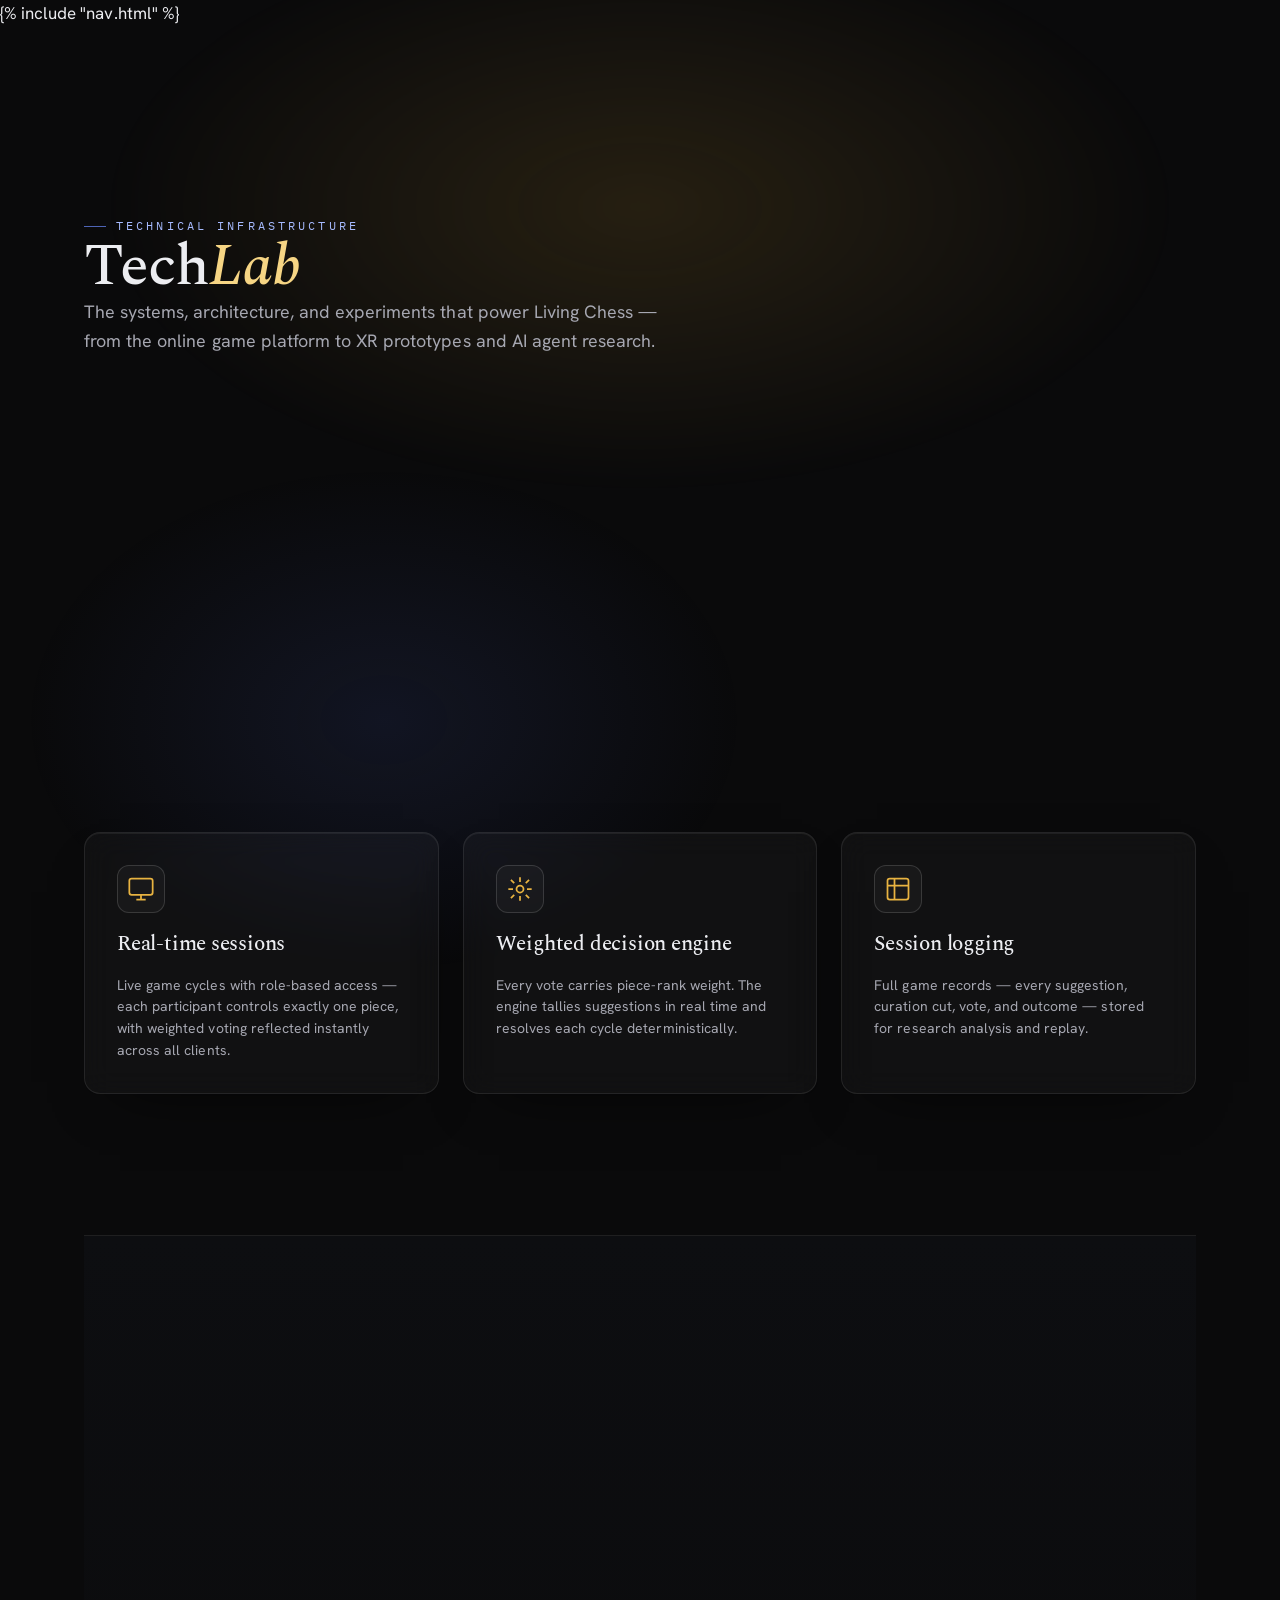
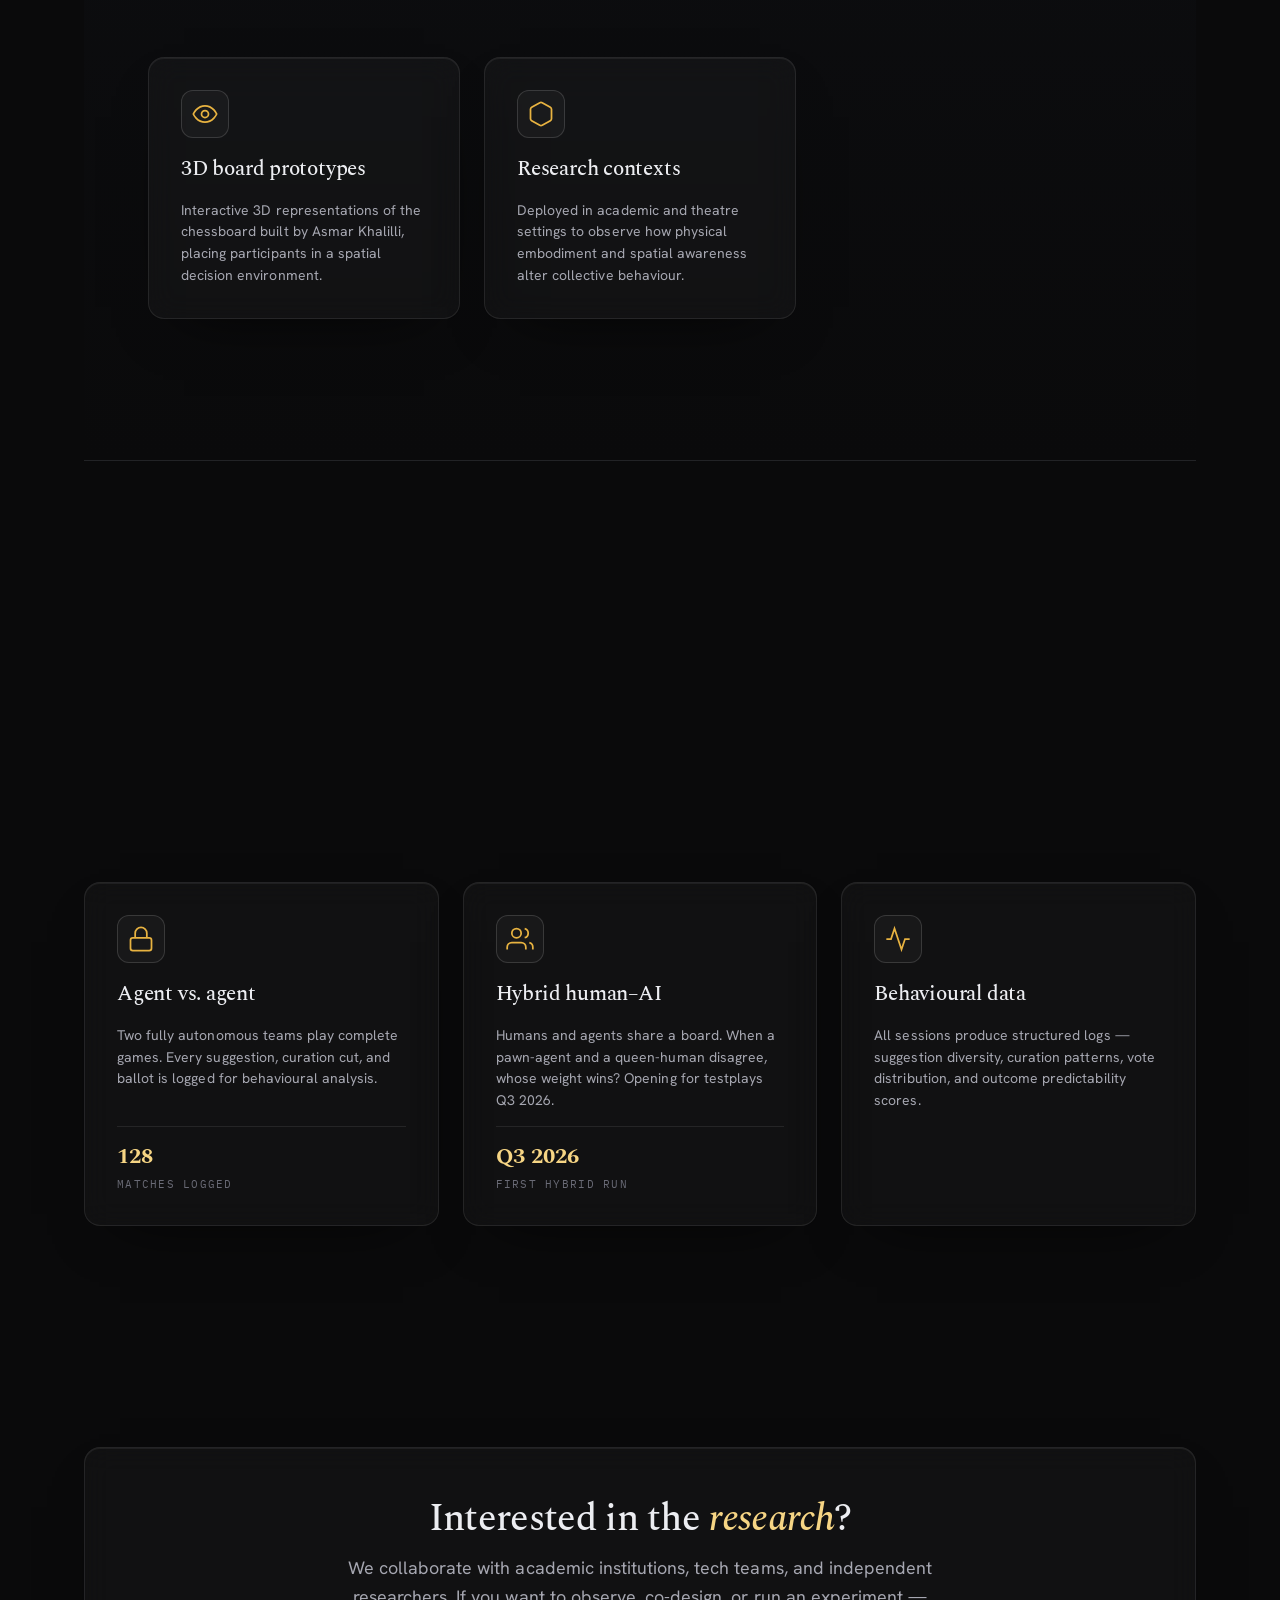
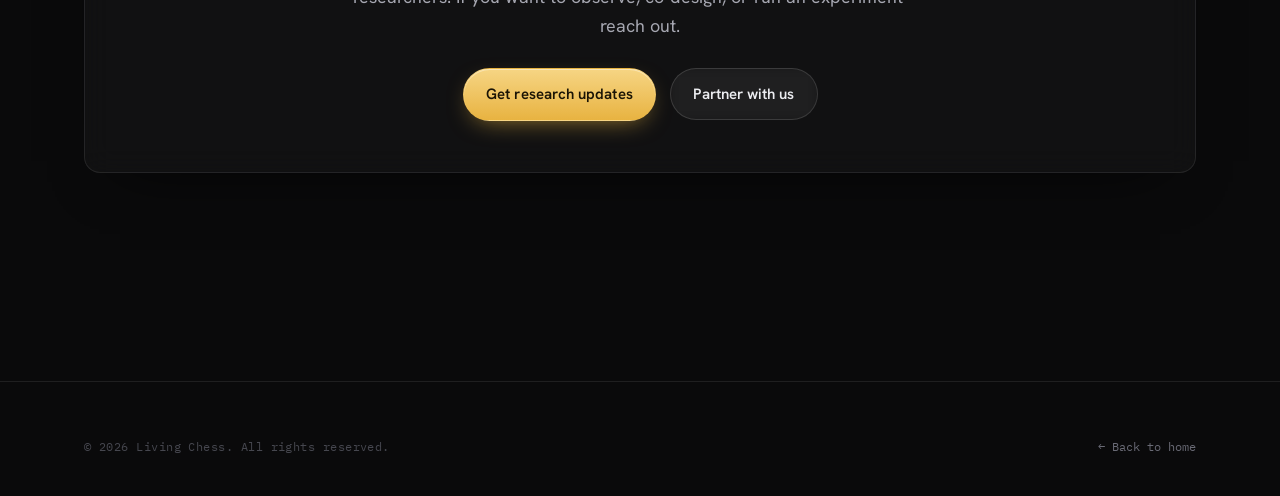
<file: templates/techlab.html>
<!DOCTYPE html>
<html lang="en">
<head>
<meta charset="UTF-8" />
<meta name="viewport" content="width=device-width, initial-scale=1.0" />
<title>TechLab — Living Chess</title>
<meta name="description" content="The technical infrastructure behind Living Chess — platform architecture, XR experiments, AI agent systems, and open research." />
<link rel="icon" type="image/png" href="/static/assets/favicon.png" />
<link rel="preconnect" href="https://fonts.googleapis.com" />
<link rel="preconnect" href="https://fonts.gstatic.com" crossorigin />
<link href="https://fonts.googleapis.com/css2?family=Spectral:ital,wght@0,300;0,400;0,500;0,600;1,400;1,500&family=DM+Serif+Display:ital@0;1&family=Space+Grotesk:wght@400;500;600;700&family=Hanken+Grotesk:wght@400;500;600;700&family=IBM+Plex+Mono:wght@400;500&display=swap" rel="stylesheet" />
<link rel="stylesheet" href="/static/assets/living-chess.css" />
<link rel="stylesheet" href="/static/assets/living-chess-patch.css" />
<link rel="stylesheet" href="/static/assets/blog.css" />
</head>
<body data-accent="amber" data-font="serif" data-grain="off">
<div class="atmos" aria-hidden="true"></div>

{% include "nav.html" %}

<main class="blog-main">
  <div class="wrap">

    <div class="blog-header">
      <span class="eyebrow eyebrow--blue">Technical infrastructure</span>
      <h1 class="h-sec">Tech<em>Lab</em></h1>
      <p class="lede">The systems, architecture, and experiments that power Living Chess — from the online game platform to XR prototypes and AI agent research.</p>
    </div>

    <!-- Platform -->
    <section class="tl-section section">
      <div class="sec-head">
        <span class="eyebrow">Platform</span>
        <div class="sec-head__top">
          <h2 class="h-sec">The online <em>game platform</em></h2>
        </div>
        <p class="lede">The platform at <a href="https://game.livingchess.net" target="_blank" rel="noopener" style="color:var(--gold)">game.livingchess.net</a> runs the full Living Chess decision cycle in real time — suggestion, curation, weighted vote, and move execution — for live sessions with distributed teams.</p>
      </div>
      <div class="tl-cards">
        <div class="tl-card glass">
          <span class="tl-card__icon">
            <svg viewBox="0 0 24 24" fill="none" stroke="currentColor" stroke-width="1.5" width="28" height="28"><rect x="2" y="3" width="20" height="14" rx="2"/><path d="M8 21h8M12 17v4"/></svg>
          </span>
          <h3>Real-time sessions</h3>
          <p>Live game cycles with role-based access — each participant controls exactly one piece, with weighted voting reflected instantly across all clients.</p>
        </div>
        <div class="tl-card glass">
          <span class="tl-card__icon">
            <svg viewBox="0 0 24 24" fill="none" stroke="currentColor" stroke-width="1.5" width="28" height="28"><circle cx="12" cy="12" r="3"/><path d="M12 2v4M12 18v4M4.22 4.22l2.83 2.83M16.95 16.95l2.83 2.83M2 12h4M18 12h4M4.22 19.78l2.83-2.83M16.95 7.05l2.83-2.83"/></svg>
          </span>
          <h3>Weighted decision engine</h3>
          <p>Every vote carries piece-rank weight. The engine tallies suggestions in real time and resolves each cycle deterministically.</p>
        </div>
        <div class="tl-card glass">
          <span class="tl-card__icon">
            <svg viewBox="0 0 24 24" fill="none" stroke="currentColor" stroke-width="1.5" width="28" height="28"><path d="M9 3H5a2 2 0 00-2 2v4m6-6h10a2 2 0 012 2v4M9 3v18m0 0h10a2 2 0 002-2V9M9 21H5a2 2 0 01-2-2V9m0 0h18"/></svg>
          </span>
          <h3>Session logging</h3>
          <p>Full game records — every suggestion, curation cut, vote, and outcome — stored for research analysis and replay.</p>
        </div>
      </div>
    </section>

    <!-- XR -->
    <section class="tl-section section section--raised">
      <div class="wrap">
        <div class="sec-head">
          <span class="eyebrow eyebrow--blue">Spatial computing</span>
          <div class="sec-head__top">
            <h2 class="h-sec">XR &amp; <em>immersive prototypes</em></h2>
          </div>
          <p class="lede">Living Chess extends beyond screens. We prototype immersive versions of the game in 3D and XR environments, exploring how spatial presence changes group decision-making dynamics.</p>
        </div>
        <div class="tl-cards">
          <div class="tl-card glass">
            <span class="tl-card__icon">
              <svg viewBox="0 0 24 24" fill="none" stroke="currentColor" stroke-width="1.5" width="28" height="28"><path d="M2 12s3-7 10-7 10 7 10 7-3 7-10 7-10-7-10-7z"/><circle cx="12" cy="12" r="3"/></svg>
            </span>
            <h3>3D board prototypes</h3>
            <p>Interactive 3D representations of the chessboard built by Asmar Khalilli, placing participants in a spatial decision environment.</p>
          </div>
          <div class="tl-card glass">
            <span class="tl-card__icon">
              <svg viewBox="0 0 24 24" fill="none" stroke="currentColor" stroke-width="1.5" width="28" height="28"><path d="M21 16V8a2 2 0 00-1-1.73l-7-4a2 2 0 00-2 0l-7 4A2 2 0 003 8v8a2 2 0 001 1.73l7 4a2 2 0 002 0l7-4A2 2 0 0021 16z"/></svg>
            </span>
            <h3>Research contexts</h3>
            <p>Deployed in academic and theatre settings to observe how physical embodiment and spatial awareness alter collective behaviour.</p>
          </div>
        </div>
      </div>
    </section>

    <!-- AI Research -->
    <section class="tl-section section">
      <div class="sec-head">
        <span class="eyebrow">AI Research</span>
        <div class="sec-head__top">
          <h2 class="h-sec">Agent experiments &amp; <em>AI systems</em></h2>
        </div>
        <p class="lede">We run Living Chess with autonomous AI agents to study how synthetic groups converge — or fracture — under the same three-stage decision mechanic that human teams use.</p>
      </div>
      <div class="tl-cards">
        <div class="tl-card glass">
          <span class="tl-card__icon">
            <svg viewBox="0 0 24 24" fill="none" stroke="currentColor" stroke-width="1.5" width="28" height="28"><rect x="3" y="11" width="18" height="11" rx="2"/><path d="M7 11V7a5 5 0 0110 0v4"/></svg>
          </span>
          <h3>Agent vs. agent</h3>
          <p>Two fully autonomous teams play complete games. Every suggestion, curation cut, and ballot is logged for behavioural analysis.</p>
          <div class="tl-stat"><b>128</b><span>matches logged</span></div>
        </div>
        <div class="tl-card glass">
          <span class="tl-card__icon">
            <svg viewBox="0 0 24 24" fill="none" stroke="currentColor" stroke-width="1.5" width="28" height="28"><path d="M17 21v-2a4 4 0 00-4-4H5a4 4 0 00-4 4v2"/><circle cx="9" cy="7" r="4"/><path d="M23 21v-2a4 4 0 00-3-3.87M16 3.13a4 4 0 010 7.75"/></svg>
          </span>
          <h3>Hybrid human–AI</h3>
          <p>Humans and agents share a board. When a pawn-agent and a queen-human disagree, whose weight wins? Opening for testplays Q3 2026.</p>
          <div class="tl-stat"><b>Q3 2026</b><span>first hybrid run</span></div>
        </div>
        <div class="tl-card glass">
          <span class="tl-card__icon">
            <svg viewBox="0 0 24 24" fill="none" stroke="currentColor" stroke-width="1.5" width="28" height="28"><polyline points="22 12 18 12 15 21 9 3 6 12 2 12"/></svg>
          </span>
          <h3>Behavioural data</h3>
          <p>All sessions produce structured logs — suggestion diversity, curation patterns, vote distribution, and outcome predictability scores.</p>
        </div>
      </div>
    </section>

    <!-- CTA -->
    <section class="tl-cta section">
      <div class="glass tl-cta__inner">
        <h2 class="h-sec" style="font-size:clamp(26px,3vw,40px)">Interested in the <em>research</em>?</h2>
        <p class="lede" style="margin-top:14px;margin-inline:auto">We collaborate with academic institutions, tech teams, and independent researchers. If you want to observe, co-design, or run an experiment — reach out.</p>
        <div style="display:flex;gap:14px;flex-wrap:wrap;margin-top:28px;justify-content:center">
          <a class="btn btn--gold" href="/#newsletter">Get research updates</a>
          <a class="btn btn--ghost" href="/#involved">Partner with us</a>
        </div>
      </div>
    </section>

  </div>
</main>

<footer class="footer">
  <div class="wrap">
    <div class="footer__bottom" style="border-top:none;padding-top:0;margin-top:0;">
      <span>© 2026 Living Chess. All rights reserved.</span>
      <a href="/" style="font-family:var(--mono);font-size:11.5px;color:var(--faint)">← Back to home</a>
    </div>
  </div>
</footer>

<script src="/static/assets/site.js"></script>
</body>
</html>
</file>
<file: static/assets/living-chess.css>
/* ============================================================
   LIVING CHESS — design system
   Editorial-research dark. Gold "King" + cool blue "vote".
   ============================================================ */

/* ---------- Tokens ---------- */
:root{
  /* neutrals (cool) */
  --bg:        #0a0a0b;
  --bg-1:      #0d0e11;
  --bg-2:      #121318;
  --panel:     rgba(255,255,255,0.030);
  --panel-2:   rgba(255,255,255,0.055);
  --line:      rgba(255,255,255,0.085);
  --line-2:    rgba(255,255,255,0.14);
  --text:      #ECEDF1;
  --muted:     #A6A7B1;
  --faint:     #6A6B76;
  --faintest:  #46474f;

  /* accent — set live by Tweaks */
  --gold:      #E8B341;
  --gold-soft: #F6D584;
  --gold-deep: #B07E1C;
  --blue:      #6B8AFF;
  --blue-soft: #A7BBFF;

  /* glows */
  --glow-gold: 0 0 0 1px rgba(232,179,65,.30), 0 0 32px -6px rgba(232,179,65,.55);
  --glow-blue: 0 0 0 1px rgba(107,138,255,.30), 0 0 32px -6px rgba(107,138,255,.55);

  /* type */
  --serif: 'Spectral', Georgia, 'Times New Roman', serif;
  --sans:  'Hanken Grotesk', system-ui, -apple-system, sans-serif;
  --mono:  'IBM Plex Mono', ui-monospace, 'SFMono-Regular', monospace;
  --display: var(--serif);   /* headline family — Tweaks may swap */

  /* layout */
  --maxw: 1240px;
  --gutter: clamp(20px, 5vw, 64px);
  --radius: 16px;
  --radius-sm: 11px;

  --ease: cubic-bezier(.22,.61,.36,1);
}

[data-font="didone"]{ --display: 'DM Serif Display', Georgia, serif; }
[data-font="grotesk"]{ --display: 'Space Grotesk', system-ui, sans-serif; }

/* ---------- Reset ---------- */
*{ box-sizing:border-box; margin:0; padding:0; }
html{ scroll-behavior:smooth; -webkit-text-size-adjust:100%; }
body{
  background:var(--bg);
  color:var(--text);
  font-family:var(--sans);
  font-size:17px;
  line-height:1.62;
  letter-spacing:.002em;
  -webkit-font-smoothing:antialiased;
  text-rendering:optimizeLegibility;
  overflow-x:hidden;
}
img{ max-width:100%; display:block; }
a{ color:inherit; text-decoration:none; }
button{ font-family:inherit; cursor:pointer; border:none; background:none; color:inherit; }
::selection{ background:rgba(232,179,65,.28); color:#fff; }

/* ---------- Atmosphere ---------- */
.atmos{
  position:fixed; inset:0; z-index:0; pointer-events:none;
}
.atmos::before{ /* warm key light, top */
  content:""; position:absolute; left:50%; top:-22vh; transform:translateX(-50%);
  width:120vw; height:90vh;
  background:radial-gradient(50% 50% at 50% 50%, rgba(232,179,65,.13), rgba(232,179,65,0) 70%);
  filter:blur(8px);
}
.atmos::after{ /* cool fill, lower-left */
  content:""; position:absolute; left:-10vw; bottom:-20vh;
  width:80vw; height:80vh;
  background:radial-gradient(50% 50% at 50% 50%, rgba(78,103,210,.12), rgba(78,103,210,0) 70%);
}
.grain{
  position:fixed; inset:0; z-index:1; pointer-events:none; opacity:.05;
  mix-blend-mode:overlay;
  background-image:url("data:image/svg+xml,%3Csvg xmlns='http://www.w3.org/2000/svg' width='160' height='160'%3E%3Cfilter id='n'%3E%3CfeTurbulence type='fractalNoise' baseFrequency='0.85' numOctaves='2' stitchTiles='stitch'/%3E%3C/filter%3E%3Crect width='100%25' height='100%25' filter='url(%23n)'/%3E%3C/svg%3E");
}
[data-grain="off"] .grain{ display:none; }

/* ---------- Layout primitives ---------- */
.wrap{ width:100%; max-width:var(--maxw); margin-inline:auto; padding-inline:var(--gutter); }
.section{ position:relative; z-index:2; padding-block:clamp(72px,11vw,144px); }
.section--raised{ background:linear-gradient(180deg, var(--bg-1), var(--bg)); border-top:1px solid var(--line); border-bottom:1px solid var(--line); }

.eyebrow{
  font-family:var(--mono); font-size:12px; letter-spacing:.26em; text-transform:uppercase;
  color:var(--gold); display:inline-flex; align-items:center; gap:10px;
}
.eyebrow::before{ content:""; width:22px; height:1px; background:var(--gold); opacity:.7; }
.eyebrow--blue{ color:var(--blue-soft); }
.eyebrow--blue::before{ background:var(--blue); }
.eyebrow--plain{ color:var(--faint); }
.eyebrow--plain::before{ background:var(--faintest); }

.h-sec{
  font-family:var(--display); font-weight:500; line-height:1.04;
  font-size:clamp(34px,4.6vw,60px); letter-spacing:-.018em; color:var(--text);
  text-wrap:balance;
}
.h-sec em{ font-style:italic; color:var(--gold-soft); }
.lede{ color:var(--muted); font-size:clamp(17px,1.4vw,20px); max-width:60ch; text-wrap:pretty; }

.label{ font-family:var(--mono); font-size:11.5px; letter-spacing:.2em; text-transform:uppercase; color:var(--faint); }

/* divider with index number, editorial */
.sec-head{ display:flex; flex-direction:column; gap:20px; margin-bottom:clamp(40px,6vw,72px); }
.sec-head__top{ display:flex; align-items:baseline; gap:18px; flex-wrap:wrap; }
.sec-num{ font-family:var(--mono); font-size:12px; color:var(--faintest); letter-spacing:.1em; }

/* ---------- Buttons ---------- */
.btn{
  display:inline-flex; align-items:center; gap:10px; justify-content:center;
  font-family:var(--sans); font-weight:600; font-size:15px; letter-spacing:.005em;
  padding:13px 22px; border-radius:999px; transition:.25s var(--ease);
  border:1px solid transparent; white-space:nowrap;
}
.btn svg{ width:16px; height:16px; }
.btn--gold{
  background:linear-gradient(180deg, var(--gold-soft), var(--gold));
  color:#1a1405; box-shadow:0 1px 0 rgba(255,255,255,.4) inset, 0 8px 24px -10px rgba(232,179,65,.7);
}
.btn--gold:hover{ transform:translateY(-1px); box-shadow:0 1px 0 rgba(255,255,255,.5) inset, 0 12px 30px -10px rgba(232,179,65,.85); }
.btn--ghost{ border-color:var(--line-2); color:var(--text); background:var(--panel); backdrop-filter:blur(6px); }
.btn--ghost:hover{ border-color:var(--gold); color:#fff; }
.btn--block{ width:100%; }

/* ---------- Glass card ---------- */
.glass{
  background:var(--panel);
  border:1px solid var(--line);
  border-radius:var(--radius);
  backdrop-filter:blur(14px) saturate(1.1);
  box-shadow:inset 0 1px 0 rgba(255,255,255,.06), 0 24px 60px -36px rgba(0,0,0,.9);
}

/* ============================================================
   NAV
   ============================================================ */
.nav{
  position:fixed; top:0; left:0; right:0; z-index:50;
  transition:.3s var(--ease);
}
.nav__inner{
  display:flex; align-items:center; justify-content:space-between; gap:24px;
  height:68px; max-width:var(--maxw); margin-inline:auto; padding-inline:var(--gutter);
}
.nav.is-stuck{ backdrop-filter:blur(16px); background:rgba(10,10,11,.72); border-bottom:1px solid var(--line); }
.brand{ display:flex; align-items:center; gap:11px; }
.brand__mark{ width:26px; height:26px; flex:none; }
.brand__name{ font-family:var(--mono); font-size:13px; letter-spacing:.22em; text-transform:uppercase; color:var(--text); }
.brand__name b{ color:var(--gold); font-weight:500; }
.nav__links{ display:flex; align-items:center; gap:30px; }
.nav__links a{ font-size:14px; color:var(--muted); transition:.2s; position:relative; }
.nav__links a:hover{ color:var(--text); }
.nav__cta{ display:flex; align-items:center; gap:14px; }
.nav__burger{ display:none; }
@media (max-width:920px){
  .nav__links{ display:none; }
}

/* ============================================================
   HERO
   ============================================================ */
.hero{ position:relative; z-index:2; padding-top:118px; padding-bottom:clamp(48px,8vw,96px); }
.hero__grid{ display:grid; grid-template-columns:minmax(0,1fr) minmax(0,1.02fr); gap:clamp(28px,4vw,56px); align-items:center; }
.hero__copy{ max-width:620px; }
.hero h1{
  font-family:var(--display); font-weight:500; letter-spacing:-.025em; line-height:1.0;
  font-size:clamp(44px,6.6vw,86px); margin:22px 0 24px; text-wrap:balance;
}
.hero h1 em{ font-style:italic; color:var(--gold-soft); }
[data-font="didone"] .hero h1, [data-font="didone"] .h-sec{ font-weight:400; letter-spacing:-.01em; }
[data-font="grotesk"] .hero h1{ font-weight:600; letter-spacing:-.03em; }
.hero__sub{ color:var(--muted); font-size:clamp(17px,1.5vw,20px); max-width:50ch; text-wrap:pretty; }
.hero__cta{ display:flex; flex-wrap:wrap; gap:14px; margin-top:34px; }
.hero__stats{ display:flex; flex-wrap:wrap; gap:0; margin-top:40px; border-top:1px solid var(--line); }
.hstat{ padding:16px 22px 0 0; margin-right:22px; }
.hstat:not(:last-child){ border-right:1px solid var(--line); }
.hstat__k{ font-family:var(--mono); font-size:11px; letter-spacing:.18em; text-transform:uppercase; color:var(--faint); }
.hstat__v{ font-family:var(--display); font-size:21px; color:var(--text); margin-top:4px; }

/* board stage */
.stage{ position:relative; aspect-ratio:1/1; width:100%; }
.stage__frame{
  position:absolute; inset:0; border-radius:22px; overflow:hidden;
  background:radial-gradient(120% 120% at 50% 8%, rgba(255,255,255,.05), rgba(255,255,255,0) 55%), var(--bg-1);
  border:1px solid var(--line);
  box-shadow:inset 0 1px 0 rgba(255,255,255,.06), 0 50px 100px -50px rgba(0,0,0,.95);
}
.stage svg{ position:absolute; inset:0; width:100%; height:100%; }
.stage__hud{
  position:absolute; left:18px; top:16px; right:18px; display:flex; align-items:center; justify-content:space-between; gap:12px; z-index:3;
}
.phase-pill{ display:inline-flex; align-items:center; gap:9px; font-family:var(--mono); font-size:11px; letter-spacing:.16em; text-transform:uppercase; color:var(--text);
  background:rgba(10,10,11,.55); border:1px solid var(--line); padding:7px 12px; border-radius:999px; backdrop-filter:blur(8px); }
.phase-pill .dot{ width:7px; height:7px; border-radius:50%; background:var(--gold); box-shadow:0 0 10px var(--gold); }
.phase-pill[data-k="3"] .dot{ background:var(--blue); box-shadow:0 0 10px var(--blue); }
.phase-cycle{ font-family:var(--mono); font-size:11px; color:var(--faint); letter-spacing:.1em; }
.stage__tally{
  position:absolute; left:18px; right:18px; bottom:16px; z-index:3;
  display:flex; flex-direction:column; gap:8px; opacity:0; transition:.5s var(--ease);
}
.stage[data-phase="3"] .stage__tally, .stage[data-phase="4"] .stage__tally{ opacity:1; }
.tally-row{ display:grid; grid-template-columns:54px 1fr auto; align-items:center; gap:10px; }
.tally-row .tn{ font-family:var(--mono); font-size:10.5px; color:var(--muted); letter-spacing:.08em; }
.tally-bar{ height:6px; border-radius:4px; background:rgba(255,255,255,.07); overflow:hidden; }
.tally-bar i{ display:block; height:100%; width:0; border-radius:4px; background:linear-gradient(90deg,var(--blue),var(--blue-soft)); transition:width 1.1s var(--ease); }
.tally-row.win .tally-bar i{ background:linear-gradient(90deg,var(--gold),var(--gold-soft)); }
.tally-row .tv{ font-family:var(--mono); font-size:10.5px; color:var(--faint); }
.tally-row.win .tv{ color:var(--gold-soft); }

/* board svg pieces */
.b-grid line{ stroke:rgba(255,255,255,.06); stroke-width:1; }
.b-square{ fill:rgba(255,255,255,.012); }
.b-square.alt{ fill:rgba(255,255,255,.028); }
.cand{ opacity:0; transition:.5s var(--ease); }
.stage[data-phase="1"] .cand, .stage[data-phase="2"] .cand{ opacity:1; }
.cand circle{ fill:none; stroke:var(--faint); stroke-width:1.5; stroke-dasharray:3 4; }
.cand text{ fill:var(--muted); font-family:var(--mono); font-size:13px; letter-spacing:.04em; }
.cand.short circle{ stroke:var(--gold); stroke-dasharray:none; filter:drop-shadow(0 0 6px rgba(232,179,65,.6)); }
.cand.short text{ fill:var(--gold-soft); }
.cand.drop{ opacity:0 !important; }
.cand.winner circle{ stroke:var(--gold); fill:rgba(232,179,65,.14); stroke-width:2; }

.edge{ stroke:var(--faint); fill:none; opacity:0; transition:opacity .5s; stroke-linecap:round; }
.edge.show{ opacity:.32; }
.edge.flow{ stroke-dasharray:5 7; animation:dash 1.1s linear infinite; }
.edge.vote{ stroke:var(--blue); opacity:.55; }
.edge.vote.gold{ stroke:var(--gold); }
@keyframes dash{ to{ stroke-dashoffset:-24; } }

.node{ cursor:default; }
.node .halo{ fill:none; stroke:rgba(255,255,255,.10); stroke-width:1; }
.node .disc{ fill:#15161c; stroke:var(--line-2); stroke-width:1.2; transition:.35s var(--ease); }
.node .glyph{ fill:var(--text); font-family:'Georgia',serif; font-size:24px; text-anchor:middle; dominant-baseline:central; }
.node .wt{ fill:var(--faint); font-family:var(--mono); font-size:9px; text-anchor:middle; }
.node.king .disc{ fill:#241a06; stroke:var(--gold); filter:drop-shadow(0 0 10px rgba(232,179,65,.5)); }
.node.king .glyph{ fill:var(--gold-soft); }
.stage[data-phase="2"] .node.king .disc{ filter:drop-shadow(0 0 18px rgba(232,179,65,.9)); }
.node.voting .disc{ stroke:var(--blue); }
.node.mover .disc{ stroke:var(--gold); filter:drop-shadow(0 0 12px rgba(232,179,65,.7)); }
.node-g{ transition:transform 1.2s var(--ease); }
.trail{ stroke:var(--gold); stroke-width:2; fill:none; opacity:0; stroke-linecap:round; }
.trail.show{ opacity:.5; animation:trailfade 1.4s var(--ease) forwards; }
@keyframes trailfade{ from{ opacity:.55; } to{ opacity:0; } }

[data-hero="off"] .edge.flow{ animation:none; }

/* ============================================================
   HOW IT WORKS — interactive walkthrough
   ============================================================ */
.how__layout{ display:grid; grid-template-columns:300px 1fr; gap:clamp(28px,4vw,56px); align-items:start; }
.steps{ display:flex; flex-direction:column; gap:10px; position:sticky; top:96px; }
.step{
  text-align:left; display:flex; gap:16px; padding:18px; border-radius:var(--radius-sm);
  border:1px solid transparent; transition:.25s var(--ease); position:relative;
}
.step:hover{ background:var(--panel); }
.step.active{ background:var(--panel); border-color:var(--line); }
.step__n{ font-family:var(--mono); font-size:12px; color:var(--faint); padding-top:3px; }
.step.active .step__n{ color:var(--gold); }
.step__t{ font-family:var(--display); font-size:19px; color:var(--muted); transition:.25s; }
.step.active .step__t{ color:var(--text); }
.step__d{ font-size:13.5px; color:var(--faint); margin-top:4px; max-width:30ch; }
.step__bar{ position:absolute; left:0; top:14px; bottom:14px; width:2px; border-radius:2px; background:var(--line-2); transform:scaleY(0); transform-origin:top; transition:transform .3s; }
.step.active .step__bar{ background:var(--gold); transform:scaleY(1); }

.demo{ border-radius:var(--radius); overflow:hidden; min-height:520px; position:relative; }
.demo__head{ display:flex; align-items:center; justify-content:space-between; padding:16px 20px; border-bottom:1px solid var(--line); }
.demo__phase{ font-family:var(--mono); font-size:11.5px; letter-spacing:.18em; text-transform:uppercase; color:var(--gold); }
.demo__phase.blue{ color:var(--blue-soft); }
.demo__timer{ font-family:var(--mono); font-size:11.5px; color:var(--faint); display:flex; align-items:center; gap:8px; }
.demo__timer .ring{ width:9px; height:9px; border-radius:50%; border:2px solid var(--gold); border-right-color:transparent; animation:spin 1.1s linear infinite; }
@keyframes spin{ to{ transform:rotate(360deg); } }
.demo__body{ padding:24px clamp(18px,3vw,32px) 28px; }

/* propose stage */
.who{ display:flex; align-items:center; gap:12px; margin-bottom:20px; padding:12px 14px; border-radius:var(--radius-sm); background:var(--panel); border:1px solid var(--line); }
.who__disc{ width:40px; height:40px; border-radius:11px; display:grid; place-items:center; font-family:Georgia,serif; font-size:22px; flex:none;
  background:#15161c; border:1px solid var(--line-2); color:var(--text); }
.who.king .who__disc{ color:var(--gold-soft); border-color:var(--gold); background:#241a06; }
.who__meta b{ font-size:14.5px; }
.who__meta span{ display:block; font-family:var(--mono); font-size:11px; color:var(--faint); letter-spacing:.06em; }
.who__weight{ margin-left:auto; text-align:right; }
.who__weight b{ font-family:var(--mono); font-size:18px; color:var(--gold-soft); }
.who__weight span{ font-family:var(--mono); font-size:10px; color:var(--faint); letter-spacing:.12em; }

.proposes{ display:flex; flex-direction:column; gap:10px; }
.propose-input{ display:flex; gap:10px; }
.propose-input input{
  flex:1; background:var(--bg-1); border:1px solid var(--line-2); color:var(--text);
  border-radius:10px; padding:13px 15px; font-family:var(--mono); font-size:14px; letter-spacing:.04em; outline:none; transition:.2s;
}
.propose-input input:focus{ border-color:var(--gold); box-shadow:0 0 0 3px rgba(232,179,65,.12); }
.propose-input input::placeholder{ color:var(--faintest); }
.chiprow{ display:flex; flex-wrap:wrap; gap:8px; }
.chip{ font-family:var(--mono); font-size:12.5px; padding:8px 12px; border-radius:999px; border:1px solid var(--line-2); color:var(--muted); background:var(--panel); transition:.18s; }
.chip:hover{ border-color:var(--gold); color:var(--text); }

.feed{ display:flex; flex-direction:column; gap:9px; margin-top:6px; }
.move-card{
  display:flex; align-items:center; gap:14px; padding:13px 15px; border-radius:11px;
  border:1px solid var(--line); background:var(--panel); transition:.25s var(--ease);
  animation:rise .4s var(--ease) both;
}
@keyframes rise{ from{ opacity:0; transform:translateY(8px); } }
.shake{ animation:shake .4s; }
@keyframes shake{ 0%,100%{ transform:translateX(0);} 20%,60%{ transform:translateX(-6px);} 40%,80%{ transform:translateX(6px);} }
.move-card .mv{ font-family:var(--mono); font-size:15px; color:var(--text); min-width:60px; }
.move-card .by{ font-size:12.5px; color:var(--faint); }
.move-card .cnt{ margin-left:auto; font-family:var(--mono); font-size:12px; color:var(--faint); display:flex; align-items:center; gap:6px; }
.move-card.picked{ border-color:var(--gold); background:rgba(232,179,65,.06); box-shadow:var(--glow-gold); }
.move-card.picked .mv{ color:var(--gold-soft); }
.move-card .crown{ width:15px; height:15px; opacity:0; transition:.3s; color:var(--gold); }
.move-card.picked .crown{ opacity:1; }
.move-card.dim{ opacity:.4; }

/* curation */
.king-banner{ display:flex; align-items:center; gap:14px; padding:14px 16px; border-radius:12px; background:rgba(232,179,65,.07); border:1px solid rgba(232,179,65,.3); margin-bottom:18px; }
.king-banner svg{ width:26px; height:26px; color:var(--gold); flex:none; }
.king-banner p{ font-size:13.5px; color:var(--muted); }
.king-banner b{ color:var(--gold-soft); font-weight:600; }

/* vote stage */
.vote-list{ display:flex; flex-direction:column; gap:14px; }
.vote-opt{ padding:16px; border-radius:12px; border:1px solid var(--line); background:var(--panel); cursor:pointer; transition:.2s var(--ease); }
.vote-opt:hover{ border-color:var(--blue); background:rgba(107,138,255,.05); }
.vote-opt.chosen{ border-color:var(--blue); box-shadow:var(--glow-blue); }
.vote-opt__top{ display:flex; align-items:center; gap:12px; margin-bottom:12px; }
.vote-opt__mv{ font-family:var(--mono); font-size:16px; color:var(--text); }
.vote-opt__radio{ width:18px; height:18px; border-radius:50%; border:2px solid var(--line-2); margin-left:auto; transition:.2s; position:relative; }
.vote-opt.chosen .vote-opt__radio{ border-color:var(--blue); }
.vote-opt.chosen .vote-opt__radio::after{ content:""; position:absolute; inset:3px; border-radius:50%; background:var(--blue); }
.vote-meter{ height:8px; border-radius:5px; background:rgba(255,255,255,.06); overflow:hidden; }
.vote-meter i{ display:block; height:100%; width:0; border-radius:5px; background:linear-gradient(90deg,var(--blue),var(--blue-soft)); transition:width 1.2s var(--ease); }
.vote-opt.lead .vote-meter i{ background:linear-gradient(90deg,var(--gold),var(--gold-soft)); }
.vote-opt__foot{ display:flex; justify-content:space-between; margin-top:9px; font-family:var(--mono); font-size:11px; color:var(--faint); }
.vote-opt.lead .vote-opt__foot b{ color:var(--gold-soft); }
.your-weight{ display:flex; align-items:center; gap:10px; padding:13px 16px; border-radius:12px; border:1px dashed var(--line-2); margin-bottom:16px; font-size:13.5px; color:var(--muted); }
.your-weight b{ font-family:var(--mono); color:var(--blue-soft); }
.demo__foot{ display:flex; align-items:center; justify-content:space-between; gap:14px; margin-top:22px; flex-wrap:wrap; }
.result-note{ font-size:13.5px; color:var(--muted); }
.result-note b{ color:var(--gold-soft); font-family:var(--mono); }

/* ============================================================
   EXPERIMENTS — research timeline
   ============================================================ */
.timeline{ display:grid; grid-template-columns:1fr 1fr; gap:clamp(20px,3vw,32px); }
.phase-card{ position:relative; padding:30px; border-radius:var(--radius); overflow:hidden; }
.phase-card--now{ border:1px solid rgba(232,179,65,.3); background:linear-gradient(180deg, rgba(232,179,65,.05), rgba(255,255,255,.02)); }
.phase-card--next{ border:1px solid var(--line); background:var(--panel); }
.phase-card__tag{ display:inline-flex; align-items:center; gap:8px; font-family:var(--mono); font-size:11px; letter-spacing:.16em; text-transform:uppercase; padding:6px 11px; border-radius:999px; }
.phase-card--now .phase-card__tag{ color:#1a1405; background:var(--gold); }
.phase-card--next .phase-card__tag{ color:var(--muted); border:1px solid var(--line-2); }
.phase-card h3{ font-family:var(--display); font-weight:500; font-size:clamp(24px,2.6vw,32px); margin:18px 0 12px; letter-spacing:-.01em; }
.phase-card p{ color:var(--muted); font-size:15px; }
.phase-card__meta{ display:flex; gap:22px; margin-top:22px; padding-top:18px; border-top:1px solid var(--line); }
.phase-card__meta div span{ font-family:var(--mono); font-size:10.5px; letter-spacing:.14em; text-transform:uppercase; color:var(--faint); display:block; }
.phase-card__meta div b{ font-family:var(--display); font-size:18px; color:var(--text); font-weight:500; }
.live-dot{ width:7px; height:7px; border-radius:50%; background:#1a1405; animation:pulse 1.6s infinite; }
@keyframes pulse{ 0%,100%{ opacity:1;} 50%{opacity:.4;} }

.questions{ margin-top:clamp(40px,6vw,72px); display:grid; grid-template-columns:repeat(3,1fr); gap:1px; background:var(--line); border:1px solid var(--line); border-radius:var(--radius); overflow:hidden; }
.qq{ background:var(--bg-1); padding:30px 26px; transition:.3s var(--ease); }
.qq:hover{ background:var(--bg-2); }
.qq__n{ font-family:var(--mono); font-size:11px; color:var(--gold); letter-spacing:.1em; }
.qq blockquote{ font-family:var(--display); font-weight:400; font-size:clamp(19px,1.9vw,23px); line-height:1.32; margin-top:14px; color:var(--text); letter-spacing:-.01em; text-wrap:pretty; }
.qq blockquote::before{ content:"“"; color:var(--gold); }
.qq blockquote::after{ content:"”"; color:var(--gold); }

/* ============================================================
   TESTPLAYS
   ============================================================ */
.testplay__grid{ display:grid; grid-template-columns:1.1fr .9fr; gap:clamp(24px,3vw,40px); align-items:stretch; }
.register{ padding:clamp(24px,3vw,36px); border-radius:var(--radius); }
.countdown{ display:flex; gap:14px; margin:8px 0 26px; }
.cd-unit{ text-align:center; }
.cd-unit b{ font-family:var(--display); font-size:clamp(30px,4vw,46px); line-height:1; color:var(--text); display:block; font-weight:500; }
.cd-unit span{ font-family:var(--mono); font-size:10px; letter-spacing:.18em; text-transform:uppercase; color:var(--faint); margin-top:6px; display:block; }
.cd-sep{ font-family:var(--display); font-size:clamp(30px,4vw,46px); color:var(--faintest); align-self:flex-start; }

.dates{ display:flex; flex-direction:column; gap:9px; margin:18px 0; }
.date-opt{ display:flex; align-items:center; gap:14px; padding:14px 16px; border-radius:12px; border:1px solid var(--line); background:var(--panel); cursor:pointer; transition:.2s var(--ease); text-align:left; width:100%; }
.date-opt:hover{ border-color:var(--gold); }
.date-opt.sel{ border-color:var(--gold); background:rgba(232,179,65,.06); }
.date-opt__radio{ width:18px; height:18px; border-radius:50%; border:2px solid var(--line-2); flex:none; position:relative; transition:.2s; }
.date-opt.sel .date-opt__radio{ border-color:var(--gold); }
.date-opt.sel .date-opt__radio::after{ content:""; position:absolute; inset:3px; border-radius:50%; background:var(--gold); }
.date-opt__main b{ font-size:15px; }
.date-opt__main span{ display:block; font-family:var(--mono); font-size:11.5px; color:var(--faint); letter-spacing:.04em; }
.date-opt__slots{ margin-left:auto; text-align:right; font-family:var(--mono); font-size:11px; }
.date-opt__slots b{ font-size:14px; color:var(--text); }
.date-opt.full{ opacity:.5; cursor:not-allowed; }
.date-opt.full .date-opt__slots b{ color:var(--faint); }
.slots-bar{ height:4px; border-radius:3px; background:rgba(255,255,255,.08); overflow:hidden; margin-top:6px; width:120px; margin-left:auto; }
.slots-bar i{ display:block; height:100%; background:var(--gold); }
.slots-bar i.low{ background:#d9663f; }

.reg-form{ display:grid; grid-template-columns:1fr 1fr; gap:12px; margin-top:6px; }
.reg-form .full{ grid-column:1/-1; }
.field label{ font-family:var(--mono); font-size:10.5px; letter-spacing:.14em; text-transform:uppercase; color:var(--faint); display:block; margin-bottom:7px; }
.field input, .field select{ width:100%; background:var(--bg-1); border:1px solid var(--line-2); color:var(--text); border-radius:10px; padding:12px 14px; font-family:var(--sans); font-size:14.5px; outline:none; transition:.2s; }
.field input:focus, .field select:focus{ border-color:var(--gold); box-shadow:0 0 0 3px rgba(232,179,65,.1); }
.honest{ display:flex; gap:10px; align-items:flex-start; margin-top:16px; font-size:12.5px; color:var(--faint); }
.honest svg{ width:15px; height:15px; flex:none; margin-top:2px; color:var(--gold); }

.testplay__aside{ display:flex; flex-direction:column; gap:16px; }
.aside-card{ padding:24px; border-radius:var(--radius); }
.aside-card h4{ font-family:var(--display); font-size:20px; font-weight:500; margin-bottom:14px; }
.aside-list{ display:flex; flex-direction:column; gap:13px; }
.aside-list li{ list-style:none; display:flex; gap:12px; font-size:14px; color:var(--muted); }
.aside-list .ic{ font-family:var(--mono); color:var(--gold); font-size:12px; flex:none; padding-top:2px; }

/* ============================================================
   GET INVOLVED
   ============================================================ */
.tracks{ display:grid; grid-template-columns:repeat(4,1fr); gap:1px; background:var(--line); border:1px solid var(--line); border-radius:var(--radius); overflow:hidden; }
.track{ background:var(--bg-1); padding:32px 26px; display:flex; flex-direction:column; gap:14px; transition:.3s var(--ease); position:relative; }
.track:hover{ background:var(--bg-2); }
.track__ic{ width:46px; height:46px; border-radius:12px; display:grid; place-items:center; border:1px solid var(--line-2); background:var(--panel); }
.track__ic svg{ width:24px; height:24px; color:var(--gold); }
.track h3{ font-family:var(--display); font-size:21px; font-weight:500; letter-spacing:-.01em; }
.track p{ font-size:14px; color:var(--muted); flex:1; }
.track__link{ font-family:var(--mono); font-size:12px; letter-spacing:.08em; color:var(--gold); display:inline-flex; align-items:center; gap:7px; transition:.2s; }
.track:hover .track__link{ gap:11px; }
.track__tag{ font-family:var(--mono); font-size:10px; letter-spacing:.14em; text-transform:uppercase; color:var(--faint); }

/* ============================================================
   TEAM
   ============================================================ */
.team{ display:grid; grid-template-columns:repeat(4,1fr); gap:20px; }
.member{ }
.member__photo{ position:relative; aspect-ratio:4/5; border-radius:14px; overflow:hidden; background:linear-gradient(160deg,var(--bg-2),var(--bg-1)); border:1px solid var(--line); display:grid; place-items:center; }
.member__photo .ph{ font-family:var(--display); font-size:44px; color:var(--faintest); }
.member__photo::after{ content:""; position:absolute; inset:0; background:linear-gradient(180deg,transparent 55%, rgba(10,10,11,.7)); }
.member__photo .king-crown{ position:absolute; top:12px; right:12px; width:20px; height:20px; color:var(--gold); z-index:2; opacity:0; transition:.3s; }
.member:hover .member__photo .king-crown{ opacity:1; }
.member__photo{ transition:.3s var(--ease); }
.member:hover .member__photo{ border-color:var(--gold); transform:translateY(-3px); }
.member__name{ font-family:var(--display); font-size:18px; margin-top:14px; }
.member__role{ font-family:var(--mono); font-size:11.5px; color:var(--gold); letter-spacing:.04em; margin-top:3px; }
.member__role.blue{ color:var(--blue-soft); }

/* ============================================================
   NEWS
   ============================================================ */
.news{ display:grid; grid-template-columns:1.4fr 1fr; gap:24px; }
.news-feature{ position:relative; border-radius:var(--radius); overflow:hidden; padding:0; display:flex; flex-direction:column; min-height:380px; }
.news-feature__media{ position:relative; flex:1; min-height:220px; background:linear-gradient(150deg,#15161c,#0d0e11); overflow:hidden; display:grid; place-items:center; }
.news-feature__media .play{ width:62px; height:62px; border-radius:50%; background:rgba(232,179,65,.92); display:grid; place-items:center; box-shadow:var(--glow-gold); transition:.25s; }
.news-feature:hover .news-feature__media .play{ transform:scale(1.06); }
.news-feature__media .play svg{ width:22px; height:22px; color:#1a1405; margin-left:3px; }
.news-feature__media .vtag{ position:absolute; left:16px; top:16px; font-family:var(--mono); font-size:11px; letter-spacing:.1em; color:var(--text); background:rgba(10,10,11,.6); padding:6px 11px; border-radius:999px; border:1px solid var(--line); }
.news-feature__body{ padding:24px; }
.news-feature__body h3{ font-family:var(--display); font-size:24px; font-weight:500; letter-spacing:-.01em; margin:10px 0; }
.news-feature__body p{ color:var(--muted); font-size:14.5px; }

.news-list{ display:flex; flex-direction:column; gap:1px; background:var(--line); border:1px solid var(--line); border-radius:var(--radius); overflow:hidden; }
.news-item{ background:var(--bg-1); padding:22px 24px; transition:.25s var(--ease); cursor:pointer; }
.news-item:hover{ background:var(--bg-2); }
.news-item__top{ display:flex; align-items:center; gap:12px; margin-bottom:9px; }
.news-item__cat{ font-family:var(--mono); font-size:10.5px; letter-spacing:.14em; text-transform:uppercase; color:var(--gold); }
.news-item__date{ font-family:var(--mono); font-size:10.5px; color:var(--faint); margin-left:auto; }
.news-item h4{ font-family:var(--display); font-size:18px; font-weight:500; letter-spacing:-.005em; line-height:1.25; }
.news-item p{ font-size:13.5px; color:var(--faint); margin-top:6px; }

/* ============================================================
   NEWSLETTER + FOOTER
   ============================================================ */
.newsletter{ text-align:center; max-width:680px; margin-inline:auto; }
.newsletter h2{ font-family:var(--display); font-weight:500; font-size:clamp(30px,4.2vw,52px); letter-spacing:-.02em; line-height:1.05; margin-bottom:18px; text-wrap:balance; }
.newsletter h2 em{ font-style:italic; color:var(--gold-soft); }
.news-form{ display:flex; gap:10px; max-width:460px; margin:26px auto 14px; }
.news-form input{ flex:1; background:var(--bg-1); border:1px solid var(--line-2); color:var(--text); border-radius:999px; padding:14px 20px; font-size:14.5px; outline:none; transition:.2s; }
.news-form input:focus{ border-color:var(--gold); box-shadow:0 0 0 3px rgba(232,179,65,.1); }
.news-promise{ font-family:var(--mono); font-size:11.5px; color:var(--faint); letter-spacing:.04em; }
.news-promise b{ color:var(--muted); }

.footer{ position:relative; z-index:2; border-top:1px solid var(--line); padding:56px 0 40px; }
.footer__grid{ display:grid; grid-template-columns:1.6fr 1fr 1fr 1fr; gap:32px; }
.footer__brand p{ color:var(--faint); font-size:13.5px; max-width:30ch; margin-top:16px; }
.footer__col h5{ font-family:var(--mono); font-size:11px; letter-spacing:.16em; text-transform:uppercase; color:var(--faint); margin-bottom:14px; }
.footer__col a{ display:block; color:var(--muted); font-size:14px; padding:5px 0; transition:.2s; }
.footer__col a:hover{ color:var(--gold); }
.footer__bottom{ display:flex; justify-content:space-between; align-items:center; margin-top:46px; padding-top:24px; border-top:1px solid var(--line); flex-wrap:wrap; gap:14px; }
.footer__bottom span{ font-family:var(--mono); font-size:11.5px; color:var(--faintest); letter-spacing:.04em; }

/* ============================================================
   Reveal-on-scroll
   ============================================================ */
.reveal{ opacity:0; transform:translateY(22px); transition:opacity .7s var(--ease), transform .7s var(--ease); }
.reveal.in{ opacity:1; transform:none; }
@media (prefers-reduced-motion:reduce){
  .reveal{ opacity:1; transform:none; transition:none; }
  *{ scroll-behavior:auto !important; }
}

/* ============================================================
   TWEAKS panel
   ============================================================ */
.tweaks{ position:fixed; right:18px; bottom:18px; z-index:120; width:300px; display:none;
  background:rgba(14,15,18,.92); border:1px solid var(--line-2); border-radius:16px;
  backdrop-filter:blur(18px); box-shadow:0 30px 80px -30px rgba(0,0,0,.9); overflow:hidden; }
.tweaks.open{ display:block; animation:rise .3s var(--ease) both; }
.tweaks__head{ display:flex; align-items:center; justify-content:space-between; padding:14px 16px; border-bottom:1px solid var(--line); }
.tweaks__head b{ font-family:var(--mono); font-size:12px; letter-spacing:.18em; text-transform:uppercase; }
.tweaks__head button{ color:var(--faint); font-size:18px; line-height:1; padding:2px 6px; border-radius:6px; }
.tweaks__head button:hover{ color:var(--text); background:var(--panel); }
.tweaks__body{ padding:16px; display:flex; flex-direction:column; gap:18px; max-height:70vh; overflow:auto; }
.tw-group > span{ font-family:var(--mono); font-size:10px; letter-spacing:.16em; text-transform:uppercase; color:var(--faint); display:block; margin-bottom:9px; }
.tw-opts{ display:flex; gap:7px; flex-wrap:wrap; }
.tw-opt{ flex:1; min-width:60px; padding:9px 8px; border-radius:9px; border:1px solid var(--line-2); background:var(--panel); color:var(--muted); font-size:12px; transition:.18s; text-align:center; }
.tw-opt:hover{ color:var(--text); border-color:var(--faint); }
.tw-opt.on{ border-color:var(--gold); color:var(--text); background:rgba(232,179,65,.08); }
.tw-sw{ display:flex; gap:8px; }
.tw-sw button{ width:34px; height:34px; border-radius:9px; border:2px solid transparent; transition:.18s; }
.tw-sw button.on{ border-color:#fff; }

/* ============================================================
   Responsive
   ============================================================ */
@media (max-width:1080px){
  .hero__grid{ grid-template-columns:1fr; }
  .stage{ max-width:520px; margin-inline:auto; }
  .how__layout{ grid-template-columns:1fr; }
  .steps{ position:static; flex-direction:row; overflow-x:auto; }
  .step__d{ display:none; }
  .testplay__grid{ grid-template-columns:1fr; }
  .timeline{ grid-template-columns:1fr; }
  .tracks{ grid-template-columns:repeat(2,1fr); }
  .team{ grid-template-columns:repeat(3,1fr); }
  .news{ grid-template-columns:1fr; }
  .questions{ grid-template-columns:1fr; }
  .footer__grid{ grid-template-columns:1fr 1fr; }
}
@media (max-width:620px){
  body{ font-size:16px; }
  .tracks{ grid-template-columns:1fr; }
  .team{ grid-template-columns:repeat(2,1fr); }
  .reg-form{ grid-template-columns:1fr; }
  .hstat:not(:last-child){ border-right:none; }
  .hero__stats{ gap:8px; }
  .tweaks{ left:12px; right:12px; width:auto; }
  .footer__grid{ grid-template-columns:1fr; }
}
</file>
<file: static/assets/living-chess-patch.css>
/* ============================================================
   LIVING CHESS — patch: real hero image, logo, social icons
   ============================================================ */

/* ── Phase steps — space between title and description ──────── */
.step__t::after { content: " "; }

/* ── Hero stats — keep all three on one row ─────────────────── */
.hero__stats { flex-wrap: nowrap; }
.hstat { white-space: nowrap; }

/* ── Brand logo image ───────────────────────────────────────── */
.brand__logo {
  height: 32px;
  width: auto;
  display: block;
  object-fit: contain;
}

/* ── Hero — full-bleed image with overlay ───────────────────── */
.hero {
  position: relative;
  z-index: 2;
  padding-top: 0;
  padding-bottom: 0;
  min-height: 92vh;
  display: flex;
  align-items: center;
  overflow: hidden;
}

.hero__bg {
  position: absolute;
  inset: 0;
  z-index: 0;
}

.hero__bg img {
  width: 100%;
  height: 100%;
  object-fit: cover;
  object-position: center 30%;
  filter: brightness(0.45) saturate(0.8);
}

.hero__overlay {
  position: absolute;
  inset: 0;
  z-index: 1;
  background:
    linear-gradient(to bottom, rgba(10,10,11,0.55) 0%, rgba(10,10,11,0.20) 40%, rgba(10,10,11,0.80) 100%),
    radial-gradient(ellipse at 60% 40%, rgba(232,179,65,.08), transparent 65%);
}

.hero__grid {
  position: relative;
  z-index: 2;
  padding-top: 140px;
  padding-bottom: clamp(60px,10vw,120px);
  width: 100%;
}

/* ── Tally: move below the stage frame, not overlapping it ── */
.stage__tally {
  position: absolute;
  left: 0;
  right: 0;
  top: calc(100% + 14px);
  bottom: auto;
  padding: 0 18px;
}

/* Extra room below the board so tally isn't clipped */
.hero__board {
  padding-bottom: 90px;
}

.hero h1 {
  font-size: clamp(52px, 9vw, 110px);
  letter-spacing: -.03em;
}

/* ── Footer social icons ────────────────────────────────────── */
.footer__social {
  display: flex;
  gap: 14px;
  margin-top: 20px;
  align-items: center;
}

.footer__social a {
  color: var(--faint);
  transition: color .2s, transform .2s;
  display: flex;
}

.footer__social a:hover {
  color: var(--gold);
  transform: translateY(-2px);
}

/* ── News grid: allow sticky left column ─────────────────────── */
.news { align-items: start; }

/* ── Video feature: sticky + 16:9 ───────────────────────────── */
.news-feature {
  position: sticky;
  top: 96px;
}
.news-feature__media {
  aspect-ratio: 16 / 9;
  flex: none;
  min-height: unset;
}

/* ── News list: timeline style ───────────────────────────────── */
.news-list {
  display: flex;
  flex-direction: column;
  gap: 0;
  background: transparent;
  border: none;
  border-radius: 0;
  overflow: visible;
  padding-left: 20px;
  border-left: 2px solid var(--line);
}

.news-item {
  background: transparent;
  padding: 0 0 26px 20px;
  position: relative;
  cursor: default;
  transition: none;
}

.news-item::before {
  content: "";
  position: absolute;
  left: -5px;
  top: 5px;
  width: 8px;
  height: 8px;
  border-radius: 50%;
  background: var(--gold);
  box-shadow: 0 0 0 3px var(--bg-1);
  transition: box-shadow .2s;
}
.news-item:hover::before { box-shadow: 0 0 0 3px var(--bg-1), 0 0 8px var(--gold); }
.news-item:hover { background: transparent; }
.news-item__top { margin-bottom: 5px; gap: 8px; }
.news-item__date { margin-left: 0; }
.news-item h4 { font-size: 15px; line-height: 1.3; }
.news-item p  { font-size: 12.5px; margin-top: 4px; line-height: 1.5; }

/* ── News item links ─────────────────────────────────────────── */
.news-item__link {
  display: inline-flex;
  align-items: center;
  gap: 5px;
  font-family: var(--mono);
  font-size: 11px;
  letter-spacing: .08em;
  color: var(--gold);
  margin-top: 8px;
  transition: gap .2s;
}

.news-item:hover .news-item__link { gap: 9px; }

/* ── Team cards — compact horizontal layout ──────────────────── */
.team {
  grid-template-columns: repeat(2, 1fr) !important;
  gap: 16px !important;
}

.member {
  display: grid;
  grid-template-columns: 52px 1fr;
  grid-template-rows: auto auto 1fr;
  column-gap: 16px;
  align-items: start;
  background: var(--bg-2);
  border: 1px solid var(--line);
  border-radius: 14px;
  padding: 20px;
  transition: border-color .25s, box-shadow .25s;
}
.member:hover {
  border-color: var(--gold);
  box-shadow: 0 4px 24px rgba(0,0,0,.18);
}

.member__photo {
  grid-column: 1;
  grid-row: 1 / span 3;
  aspect-ratio: 1 !important;
  width: 52px !important;
  height: 52px !important;
  border-radius: 50% !important;
  transform: none !important;
}
.member__photo::after { display: none !important; }
.member__photo .ph { font-size: 15px !important; color: var(--faint) !important; }
.member__photo .king-crown {
  top: -5px; right: -5px;
  width: 15px; height: 15px;
  opacity: 1 !important;
}
.member:hover .member__photo { transform: none !important; border-color: transparent !important; }

.member__name {
  grid-column: 2; grid-row: 1;
  font-family: var(--display);
  font-size: 16px;
  margin-top: 0;
  min-height: unset;
  display: block;
  overflow: visible;
}
.member__role {
  grid-column: 2; grid-row: 2;
  font-family: var(--mono);
  font-size: 10.5px;
  letter-spacing: .04em;
  margin-top: 2px;
  min-height: unset;
  display: block;
  overflow: visible;
}
.member__bio {
  grid-column: 2; grid-row: 3;
  font-size: 12px;
  color: var(--faint);
  margin-top: 10px;
  line-height: 1.55;
  display: -webkit-box;
  -webkit-line-clamp: 3;
  -webkit-box-orient: vertical;
  overflow: hidden;
}

/* ── Active nav link ─────────────────────────────────────────── */
.nav__links a.nav-active { color: var(--gold) !important; }
.mobile-menu__nav a.nav-active { color: var(--text) !important; }
.blog-card__link--ext {
  margin-left: 12px;
  color: var(--faint);
}
.blog-card__actions { display: flex; align-items: center; gap: 4px; flex-wrap: wrap; }

/* ── Hamburger button ────────────────────────────────────────── */
.nav__burger {
  display: none;
  flex-direction: column;
  justify-content: center;
  align-items: center;
  width: 44px;
  height: 44px;
  gap: 6px;
  background: none;
  border: none;
  cursor: pointer;
  padding: 0;
  border-radius: 8px;
  transition: background .2s;
  -webkit-tap-highlight-color: transparent;
}
.nav__burger:hover { background: rgba(255,255,255,.07); }
.nav__burger span {
  display: block;
  width: 22px;
  height: 1.5px;
  background: var(--text);
  border-radius: 2px;
  transform-origin: center;
  transition: transform .32s cubic-bezier(.4,0,.2,1), opacity .2s, width .28s;
}
/* X state */
.nav__burger.is-open span:nth-child(1) { transform: translateY(7.5px) rotate(45deg); }
.nav__burger.is-open span:nth-child(2) { opacity: 0; width: 0; }
.nav__burger.is-open span:nth-child(3) { transform: translateY(-7.5px) rotate(-45deg); }

/* ── Mobile menu overlay ─────────────────────────────────────── */
.mobile-menu {
  position: fixed;
  inset: 0;
  z-index: 49;
  visibility: hidden;
  pointer-events: none;
}
.mobile-menu.is-open {
  visibility: visible;
  pointer-events: auto;
}
.mobile-menu__panel {
  position: absolute;
  inset: 0;
  background: rgba(10,10,11,.97);
  backdrop-filter: blur(24px);
  -webkit-backdrop-filter: blur(24px);
  transform: translateY(-100%);
  transition: transform .42s cubic-bezier(.4,0,.2,1);
  display: flex;
  flex-direction: column;
  padding: calc(68px + 28px) 28px 48px;
  overflow-y: auto;
}
.mobile-menu.is-open .mobile-menu__panel {
  transform: translateY(0);
}
.mobile-menu__nav {
  display: flex;
  flex-direction: column;
  flex: 1;
}
.mobile-menu__nav a {
  display: block;
  font-family: var(--serif);
  font-size: clamp(26px, 7vw, 34px);
  font-weight: 300;
  color: var(--muted);
  padding: 15px 0;
  border-bottom: 1px solid var(--line);
  letter-spacing: -.02em;
  transition: color .18s, padding-left .2s, opacity .38s, transform .38s;
  opacity: 0;
  transform: translateY(12px);
}
.mobile-menu__nav a:hover { color: var(--text); padding-left: 10px; }
/* Staggered reveal when menu opens */
.mobile-menu.is-open .mobile-menu__nav a { opacity: 1; transform: translateY(0); }
.mobile-menu.is-open .mobile-menu__nav a:nth-child(1) { transition-delay: .06s; }
.mobile-menu.is-open .mobile-menu__nav a:nth-child(2) { transition-delay: .10s; }
.mobile-menu.is-open .mobile-menu__nav a:nth-child(3) { transition-delay: .14s; }
.mobile-menu.is-open .mobile-menu__nav a:nth-child(4) { transition-delay: .18s; }
.mobile-menu.is-open .mobile-menu__nav a:nth-child(5) { transition-delay: .22s; }
.mobile-menu.is-open .mobile-menu__nav a:nth-child(6) { transition-delay: .26s; }
.mobile-menu__cta {
  display: flex;
  flex-direction: column;
  gap: 12px;
  margin-top: 36px;
  opacity: 0;
  transform: translateY(10px);
  transition: opacity .35s .32s, transform .35s .32s;
}
.mobile-menu.is-open .mobile-menu__cta {
  opacity: 1;
  transform: translateY(0);
}
.mobile-menu__cta .btn {
  display: flex;
  justify-content: center;
  width: 100%;
}
.mobile-menu__social {
  display: flex;
  gap: 20px;
  margin-top: 32px;
  opacity: 0;
  transition: opacity .35s .38s;
}
.mobile-menu.is-open .mobile-menu__social { opacity: 1; }
.mobile-menu__social a {
  color: var(--faint);
  transition: color .2s;
  display: flex;
}
.mobile-menu__social a:hover { color: var(--gold); }
.mobile-menu__social svg { width: 20px; height: 20px; }

/* ── Show burger, hide desktop CTA on mobile ─────────────────── */
@media (max-width: 920px) {
  .nav__burger { display: flex; }
  .nav__cta    { display: none; }
}

/* ── Responsive patch ───────────────────────────────────────── */
@media (max-width: 1080px) {
  .hero { min-height: 80vh; }
  .hero__grid { padding-top: 100px; }

  /* News video: no sticky when stacked to single column */
  .news-feature { position: static; }
}

@media (max-width: 620px) {
  .hero { min-height: 70vh; }
  .hero h1 { font-size: clamp(44px, 12vw, 72px); }
  .hero__grid { padding-top: 84px; padding-bottom: clamp(32px, 8vw, 60px); }

  /* Board: hide on small mobile — hero copy + stats stand alone */
  .hero__board { display: none; }

  /* CTA: shrink buttons to fit both on one line */
  .hero__cta { gap: 8px; }
  .hero__cta .btn { font-size: 13px; padding: 11px 16px; }
}

/* ── Team: single column on mobile ──────────────────────────── */
@media (max-width: 680px) {
  .team { grid-template-columns: 1fr !important; }
}

/* ═══════════════════════════════════════════════════════════════
   SCROLL ANIMATIONS
   ═══════════════════════════════════════════════════════════════ */

/* ── Better easing for base reveal ── */
.reveal {
  transition:
    opacity  .72s cubic-bezier(.16, 1, .3, 1),
    transform .72s cubic-bezier(.16, 1, .3, 1);
}
.reveal.in { opacity: 1; transform: none; }

/* ── Directional flavors ── */
.reveal--left  { transform: translateX(-38px); }
.reveal--right { transform: translateX(38px); }
.reveal--scale { transform: scale(.93) translateY(20px); }

/* ── Stagger delays via data-delay ── */
[data-delay="1"] { transition-delay: .07s; }
[data-delay="2"] { transition-delay: .14s; }
[data-delay="3"] { transition-delay: .21s; }
[data-delay="4"] { transition-delay: .28s; }
[data-delay="5"] { transition-delay: .35s; }
[data-delay="6"] { transition-delay: .42s; }
[data-delay="7"] { transition-delay: .49s; }
[data-delay="8"] { transition-delay: .56s; }

/* ── Section header: container triggers child cascade ── */
.sec-head .eyebrow,
.sec-head .sec-head__top,
.sec-head .lede {
  opacity: 0;
  transform: translateY(20px);
  transition:
    opacity  .62s cubic-bezier(.16, 1, .3, 1),
    transform .62s cubic-bezier(.16, 1, .3, 1);
}
.sec-head.in .eyebrow     { opacity: 1; transform: none; transition-delay: 0s; }
.sec-head.in .sec-head__top { opacity: 1; transform: none; transition-delay: .11s; }
.sec-head.in .lede        { opacity: 1; transform: none; transition-delay: .22s; }

/* ── Hero entrance (page-load, above the fold) ── */
@keyframes lc-up {
  from { opacity: 0; transform: translateY(26px); }
  to   { opacity: 1; transform: none; }
}
@keyframes lc-board {
  from { opacity: 0; transform: scale(.97) translateY(18px); }
  to   { opacity: 1; transform: none; }
}

.hero__copy .eyebrow   { animation: lc-up .55s .08s cubic-bezier(.16,1,.3,1) both; }
.hero__copy h1         { animation: lc-up .7s  .18s cubic-bezier(.16,1,.3,1) both; }
.hero__copy .hero__sub { animation: lc-up .65s .32s cubic-bezier(.16,1,.3,1) both; }
.hero__copy .hero__cta { animation: lc-up .6s  .46s cubic-bezier(.16,1,.3,1) both; }
.hero__copy .hero__stats { animation: lc-up .6s .58s cubic-bezier(.16,1,.3,1) both; }
.hero__board { animation: lc-board .9s .3s cubic-bezier(.16,1,.3,1) both; }

/* ── Reduced motion: disable everything ── */
@media (prefers-reduced-motion: reduce) {
  .reveal,
  .reveal--left,
  .reveal--right,
  .reveal--scale {
    opacity: 1 !important;
    transform: none !important;
    transition: none !important;
  }
  [data-delay] { transition-delay: 0s !important; }
  .sec-head .eyebrow,
  .sec-head .sec-head__top,
  .sec-head .lede {
    opacity: 1 !important;
    transform: none !important;
    transition: none !important;
  }
  .hero__copy .eyebrow,
  .hero__copy h1,
  .hero__copy .hero__sub,
  .hero__copy .hero__cta,
  .hero__copy .hero__stats,
  .hero__board {
    animation: none !important;
  }
}

/* ═══════════════════════════════════════════════════════════════
   DARK / LIGHT THEME TOGGLE
   ═══════════════════════════════════════════════════════════════ */

/* ── Toggle button ── */
.nav__theme-btn {
  display: flex;
  align-items: center;
  justify-content: center;
  width: 36px;
  height: 36px;
  border-radius: 50%;
  border: 1px solid var(--line-2);
  background: var(--panel);
  color: var(--muted);
  cursor: pointer;
  flex-shrink: 0;
  transition: color .2s, background .2s, border-color .2s;
}
.nav__theme-btn:hover {
  color: var(--gold);
  border-color: rgba(232,179,65,.45);
  background: rgba(232,179,65,.08);
}

/* Show sun in dark, moon in light */
.icon-moon { display: none; }
html[data-theme="light"] .icon-sun  { display: none; }
html[data-theme="light"] .icon-moon { display: block; }

/* ── Smooth transition on switch ── */
html.lc-switching,
html.lc-switching * {
  transition:
    background-color .35s ease,
    border-color      .3s  ease,
    color             .25s ease,
    box-shadow        .35s ease,
    opacity           .3s  ease !important;
}

/* ── Light mode CSS variable overrides ── */
html[data-theme="light"] {
  --bg:       #f5f2ec;
  --bg-1:     #ece9e1;
  --bg-2:     #e3e0d8;
  --panel:    rgba(0,0,0,0.045);
  --panel-2:  rgba(0,0,0,0.08);
  --line:     rgba(0,0,0,0.09);
  --line-2:   rgba(0,0,0,0.15);
  --text:     #1a1b20;
  --muted:    #4c4d5c;
  --faint:    #7a7b8a;
  --faintest: #a8a9b8;

  --glow-gold: 0 0 0 1px rgba(180,120,10,.2), 0 0 28px -6px rgba(180,120,10,.28);
  --glow-blue: 0 0 0 1px rgba(60,90,210,.18), 0 0 28px -6px rgba(60,90,210,.24);
}

html[data-theme="light"] body {
  background: var(--bg);
  color: var(--text);
}

/* ── Atmospheric glow — subtler on light ── */
html[data-theme="light"] .atmos::before {
  background: radial-gradient(50% 50% at 50% 50%, rgba(200,150,30,.08), transparent 70%);
}
html[data-theme="light"] .atmos::after {
  background: radial-gradient(50% 50% at 50% 50%, rgba(78,103,210,.05), transparent 70%);
}

/* ── Nav ── */
html[data-theme="light"] .nav.is-stuck {
  background: rgba(245,242,236,.90);
  border-bottom-color: rgba(0,0,0,.1);
}
html[data-theme="light"] .nav__links a { color: var(--muted); }
html[data-theme="light"] .nav__links a:hover { color: var(--text); }

/* ── Glass panels ── */
html[data-theme="light"] .glass {
  background: rgba(255,255,255,.60);
  border-color: rgba(0,0,0,.1);
  box-shadow: inset 0 1px 0 rgba(255,255,255,.9), 0 4px 24px -8px rgba(0,0,0,.1);
}

/* ── Section raised ── */
html[data-theme="light"] .section--raised {
  background: linear-gradient(180deg, var(--bg-1), var(--bg));
  border-color: rgba(0,0,0,.08);
}

/* ── Logo: invert if it's white-on-transparent ── */
html[data-theme="light"] .brand__logo {
  filter: invert(1) brightness(0.15);
}

/* ── Hero: editorial light mode — ghost image behind cream veil ── */
html[data-theme="light"] .hero {
  min-height: 92vh;
  background: var(--bg);
}
@media (max-width: 1080px) {
  html[data-theme="light"] .hero { min-height: 80vh; }
}
@media (max-width: 620px) {
  html[data-theme="light"] .hero { min-height: 70vh; }
}

/* Wash the photo to near-white so it reads as texture, not a photo */
html[data-theme="light"] .hero__bg img {
  filter: brightness(2.8) saturate(0.2) contrast(0.85);
}

/* Heavy cream veil + subtle gold bloom — image peeks through softly */
html[data-theme="light"] .hero__overlay {
  background:
    linear-gradient(to bottom,
      rgba(245,242,236,.82) 0%,
      rgba(245,242,236,.70) 45%,
      rgba(245,242,236,.86) 100%),
    radial-gradient(ellipse 70% 55% at 12% 58%, rgba(232,179,65,.12) 0%, transparent 60%),
    radial-gradient(ellipse 55% 45% at 88% 22%, rgba(107,138,255,.07) 0%, transparent 55%);
}

html[data-theme="light"] .hero__bg { display: block; }

/* Copy: switch to dark text */
html[data-theme="light"] .hero h1 {
  color: #1a1b20;
  text-shadow: none;
}
html[data-theme="light"] .hero h1 em {
  color: var(--gold);
}
html[data-theme="light"] .hero .eyebrow {
  color: var(--gold);
}
html[data-theme="light"] .hero__sub {
  color: var(--muted);
}
html[data-theme="light"] .hero__stats {
  border-top-color: rgba(0,0,0,.12);
}
html[data-theme="light"] .hstat__k { color: var(--faint); }
html[data-theme="light"] .hstat__v { color: var(--text); }

/* ── Board animation: full light-mode restyle ── */

/* Stage frame: cream bg, soft shadow */
html[data-theme="light"] .stage__frame {
  background:
    radial-gradient(110% 80% at 50% 5%, rgba(255,255,255,.70), transparent 55%),
    #f0ede6;
  border-color: rgba(0,0,0,.10);
  box-shadow:
    inset 0 1px 0 rgba(255,255,255,.95),
    0 24px 64px -28px rgba(0,0,0,.22),
    0 4px 16px -6px rgba(0,0,0,.10);
}

/* Node circles: DARK pieces on light board — real chess aesthetic */
html[data-theme="light"] .node .disc {
  fill: #1e2028;
  stroke: rgba(0,0,0,.20);
  stroke-width: 1.2;
  filter: drop-shadow(0 2px 8px rgba(0,0,0,.30));
}
html[data-theme="light"] .node .halo {
  stroke: rgba(0,0,0,.08);
}
html[data-theme="light"] .node .wt {
  fill: #555666;
}
html[data-theme="light"] .node .glyph {
  fill: #e8eaf0;
}
/* King: gold so it immediately stands out */
html[data-theme="light"] .node.king .disc {
  fill: #b87a08;
  stroke: rgba(180,120,0,.35);
  filter: drop-shadow(0 2px 12px rgba(184,122,8,.50));
}
html[data-theme="light"] .node.king .glyph {
  fill: #fff8e8;
}
html[data-theme="light"] .node.mover .disc {
  stroke: #b87a08;
  stroke-width: 2;
  filter: drop-shadow(0 2px 12px rgba(184,122,8,.55));
}
html[data-theme="light"] .node.voting .disc {
  stroke: var(--blue);
  stroke-width: 2;
}

/* Candidate suggestion labels */
html[data-theme="light"] .cand circle {
  stroke: rgba(0,0,0,.30);
}
html[data-theme="light"] .cand text {
  fill: #2a2b35;
}
html[data-theme="light"] .cand.short circle {
  stroke: var(--gold);
  filter: drop-shadow(0 0 6px rgba(184,122,8,.5));
}
html[data-theme="light"] .cand.short text {
  fill: #8a5e00;
}
html[data-theme="light"] .cand.winner circle {
  fill: rgba(184,122,8,.12);
  stroke: var(--gold);
}

/* B-square (chess grid squares) */
html[data-theme="light"] .b-square {
  fill: rgba(0,0,0,.04);
}
html[data-theme="light"] .b-square.alt {
  fill: rgba(0,0,0,.09);
}

/* Edges */
html[data-theme="light"] .edge {
  stroke: rgba(0,0,0,.18);
}
html[data-theme="light"] .edge.vote {
  stroke: var(--blue);
}
html[data-theme="light"] .edge.vote.gold {
  stroke: var(--gold);
}

/* Tally bars track: visible on light */
html[data-theme="light"] .tally-bar {
  background: rgba(0,0,0,.09);
}

/* HUD text readable on cream */
html[data-theme="light"] .phase-pill {
  color: var(--text);
  background: rgba(255,255,255,.70);
  border: 1px solid rgba(0,0,0,.10);
  backdrop-filter: blur(8px);
  border-radius: 999px;
  padding: 5px 12px;
}
html[data-theme="light"] .phase-cycle {
  color: var(--faint);
}
html[data-theme="light"] .tally-row .tn {
  color: var(--muted);
}
html[data-theme="light"] .tally-row .tv {
  color: var(--faint);
}
html[data-theme="light"] .live-dot {
  background: var(--gold);
  box-shadow: 0 0 8px var(--gold);
}

/* Candidate move labels */
html[data-theme="light"] .cand {
  color: var(--muted);
}

/* Ghost button readable on cream */
html[data-theme="light"] .hero .btn--ghost {
  border-color: rgba(0,0,0,.22);
  color: #1a1b20;
}
html[data-theme="light"] .hero .btn--ghost:hover {
  background: rgba(0,0,0,.06);
}

/* ── Team cards light mode ── */
html[data-theme="light"] .member {
  background: #fff;
  border-color: rgba(0,0,0,.10);
  box-shadow: 0 1px 4px rgba(0,0,0,.06);
}
html[data-theme="light"] .member__photo {
  background: var(--bg-2);
  border-color: rgba(0,0,0,.12);
}

/* ── Buttons ── */
html[data-theme="light"] .btn--ghost {
  border-color: rgba(0,0,0,.2);
  color: var(--text);
}
html[data-theme="light"] .btn--ghost:hover {
  background: rgba(0,0,0,.07);
  border-color: rgba(0,0,0,.3);
}

/* ── Input fields ── */
html[data-theme="light"] .field input,
html[data-theme="light"] .field select,
html[data-theme="light"] #newsEmail {
  background: rgba(255,255,255,.8);
  border-color: rgba(0,0,0,.18);
  color: var(--text);
}
html[data-theme="light"] .field input::placeholder,
html[data-theme="light"] #newsEmail::placeholder {
  color: var(--faint);
}

/* ── Article TOC ── */
html[data-theme="light"] .article-toc__sticky {
  background: rgba(255,255,255,.7);
  border-color: rgba(0,0,0,.12);
}

/* ── Author card ── */
html[data-theme="light"] .author-card {
  background: rgba(255,255,255,.55);
  border-color: rgba(0,0,0,.12);
}

/* ── Blog/news cards ── */
html[data-theme="light"] .blog-card {
  background: rgba(255,255,255,.5);
}

/* ── Tweaks panel ── */
html[data-theme="light"] #tweaks {
  background: rgba(245,242,236,.96);
  border-color: rgba(0,0,0,.12);
  color: var(--text);
}
html[data-theme="light"] #tweaks button {
  border-color: rgba(0,0,0,.15);
  color: var(--muted);
}
html[data-theme="light"] #tweaks button.on {
  background: var(--gold);
  color: #0a0a0b;
}

/* ── Mobile menu ── */
html[data-theme="light"] .mobile-menu__panel {
  background: rgba(245,242,236,.97);
}
html[data-theme="light"] .mobile-menu__nav a {
  color: var(--text);
  border-bottom-color: rgba(0,0,0,.08);
}

/* ── Footer ── */
html[data-theme="light"] .footer {
  border-top-color: rgba(0,0,0,.1);
}

/* ── Mobile toggle button visibility ── */
@media (max-width: 768px) {
  .nav__theme-btn { width: 32px; height: 32px; }
}

/* ── Mobile footer: compact 2-column link grid ── */
@media (max-width: 620px) {
  .footer { padding: 36px 0 24px; }

  /* Brand full-width on top, then all 3 link cols in a 2-col grid */
  .footer__grid {
    grid-template-columns: 1fr 1fr !important;
    gap: 20px 24px;
  }

  /* Brand + social spans both columns */
  .footer__brand {
    grid-column: 1 / -1;
    display: flex;
    flex-direction: column;
    gap: 10px;
  }
  .footer__brand p { display: none; } /* hide tagline on mobile */

  /* Tighten link cols */
  .footer__col { gap: 0; }
  .footer__col h5 { margin-bottom: 8px; font-size: 10px; }
  .footer__col a  { font-size: 13px; padding: 3px 0; }

  /* Bottom bar: stack on very narrow */
  .footer__bottom { margin-top: 24px; flex-direction: column; align-items: flex-start; gap: 4px; }
  .footer__bottom span { font-size: 11px; }
}
</file>
<file: static/assets/blog.css>
/* ============================================================
   LIVING CHESS — blog, article, techlab pages
   ============================================================ */

/* ── Shared page layout ─────────────────────────────────────── */
.blog-main,
.article-main {
  position: relative;
  z-index: 2;
  padding-top: 100px;
  padding-bottom: clamp(72px, 10vw, 128px);
  min-height: 80vh;
}

.blog-header {
  padding-block: clamp(48px, 7vw, 80px) clamp(36px, 5vw, 56px);
  max-width: 700px;
}

.blog-empty {
  color: var(--muted);
  font-family: var(--mono);
  font-size: 13px;
  padding: 48px 0;
}

/* ── Blog card grid ─────────────────────────────────────────── */
.blog-grid {
  display: grid;
  grid-template-columns: repeat(3, 1fr);
  gap: clamp(16px, 2.5vw, 28px);
}

.blog-card {
  padding: clamp(20px, 2.5vw, 30px);
  border-radius: var(--radius);
  display: flex;
  flex-direction: column;
  gap: 12px;
  transition: border-color .25s var(--ease), transform .25s var(--ease);
}

.blog-card:hover {
  border-color: rgba(232,179,65,.35);
  transform: translateY(-3px);
}

.blog-card__meta {
  display: flex;
  align-items: center;
  gap: 10px;
}

.blog-card__cat {
  font-family: var(--mono);
  font-size: 10.5px;
  letter-spacing: .14em;
  text-transform: uppercase;
  color: var(--gold);
}

.blog-card__date {
  font-family: var(--mono);
  font-size: 10.5px;
  color: var(--faint);
}

.blog-card__read {
  font-family: var(--mono);
  font-size: 10.5px;
  color: var(--faint);
  margin-left: auto;
}

.blog-card__title {
  font-family: var(--display);
  font-weight: 500;
  font-size: clamp(18px, 1.8vw, 22px);
  letter-spacing: -.01em;
  line-height: 1.2;
  color: var(--text);
  flex: 1;
}

.blog-card__excerpt {
  font-size: 13.5px;
  color: var(--muted);
  line-height: 1.55;
  flex: 1;
}

.blog-card__link {
  display: inline-flex;
  align-items: center;
  gap: 6px;
  font-family: var(--mono);
  font-size: 11.5px;
  letter-spacing: .06em;
  color: var(--gold);
  transition: gap .2s;
  margin-top: auto;
}

.blog-card:hover .blog-card__link { gap: 10px; }

.blog-card__footer {
  display: flex;
  align-items: center;
  justify-content: space-between;
  gap: 12px;
  margin-top: auto;
  padding-top: 14px;
  border-top: 1px solid var(--line);
}

.blog-card__author {
  display: inline-flex;
  align-items: center;
  gap: 7px;
  font-size: 12px;
  color: var(--muted);
  transition: color .2s;
}
.blog-card__author:hover { color: var(--text); }

.blog-card__avatar {
  width: 24px;
  height: 24px;
  border-radius: 50%;
  background: var(--panel);
  border: 1px solid var(--line-2);
  display: grid;
  place-items: center;
  font-family: var(--mono);
  font-size: 10px;
  color: var(--gold);
  flex: none;
  text-transform: uppercase;
}

.blog-back-link {
  display: inline-flex;
  align-items: center;
  gap: 6px;
  font-family: var(--mono);
  font-size: 11.5px;
  color: var(--faint);
  margin-top: 12px;
  transition: color .2s;
}
.blog-back-link:hover { color: var(--gold); }

/* ── Article layout ─────────────────────────────────────────── */
.article-outer {
  max-width: 1100px;
}

.article-back {
  display: inline-flex;
  align-items: center;
  gap: 7px;
  font-family: var(--mono);
  font-size: 11.5px;
  letter-spacing: .08em;
  color: var(--faint);
  margin-bottom: 36px;
  transition: color .2s;
}

.article-back:hover { color: var(--gold); }

.article-header {
  padding-bottom: 36px;
  border-bottom: 1px solid var(--line);
  margin-bottom: 44px;
}

.article-header__meta {
  display: flex;
  align-items: center;
  gap: 12px;
  margin-bottom: 20px;
}

.article-title {
  font-family: var(--display);
  font-weight: 500;
  font-size: clamp(30px, 4vw, 52px);
  letter-spacing: -.02em;
  line-height: 1.06;
  color: var(--text);
  margin-bottom: 16px;
}

.article-excerpt {
  font-size: clamp(16px, 1.3vw, 19px);
  color: var(--muted);
  line-height: 1.55;
  max-width: 58ch;
}

.article-footer {
  display: flex;
  gap: 14px;
  flex-wrap: wrap;
  margin-top: 56px;
  padding-top: 36px;
  border-top: 1px solid var(--line);
}

/* ── Prose (article body rendered from markdown) ────────────── */
.prose {
  font-size: clamp(16px, 1.2vw, 18px);
  line-height: 1.72;
  color: var(--muted);
}

.prose h1, .prose h2, .prose h3, .prose h4 {
  font-family: var(--display);
  font-weight: 500;
  color: var(--text);
  letter-spacing: -.015em;
  margin: 2em 0 .6em;
}

.prose h2 { font-size: clamp(22px, 2.2vw, 28px); }
.prose h3 { font-size: clamp(18px, 1.7vw, 22px); }

.prose p { margin: 0 0 1.4em; }

.prose a {
  color: var(--gold-soft);
  text-decoration: underline;
  text-underline-offset: 3px;
  transition: color .2s;
}

.prose a:hover { color: var(--gold); }

.prose strong { color: var(--text); font-weight: 600; }

.prose em { font-style: italic; }

.prose blockquote {
  border-left: 3px solid var(--gold);
  margin: 1.8em 0;
  padding: 14px 22px;
  background: rgba(232,179,65,.05);
  border-radius: 0 var(--radius-sm) var(--radius-sm) 0;
  color: var(--text);
  font-family: var(--display);
  font-size: 1.05em;
  font-style: italic;
}

.prose ul, .prose ol {
  padding-left: 1.4em;
  margin: 0 0 1.4em;
}

.prose li { margin-bottom: .4em; }

.prose hr {
  border: none;
  border-top: 1px solid var(--line);
  margin: 2.4em 0;
}

.prose code {
  font-family: var(--mono);
  font-size: .88em;
  background: var(--panel);
  border: 1px solid var(--line);
  padding: 2px 6px;
  border-radius: 5px;
  color: var(--gold-soft);
}

.prose pre {
  background: var(--bg-1);
  border: 1px solid var(--line);
  border-radius: var(--radius-sm);
  padding: 20px 24px;
  overflow-x: auto;
  margin: 0 0 1.6em;
}

.prose pre code {
  background: none;
  border: none;
  padding: 0;
  color: var(--text);
}

/* ── TechLab sections ───────────────────────────────────────── */
.tl-section { position: relative; z-index: 2; }

.tl-cards {
  display: grid;
  grid-template-columns: repeat(3, 1fr);
  gap: clamp(16px, 2.5vw, 24px);
  margin-top: clamp(32px, 4vw, 48px);
}

.tl-card {
  padding: clamp(22px, 2.5vw, 32px);
  border-radius: var(--radius);
  display: flex;
  flex-direction: column;
  gap: 14px;
  transition: border-color .25s var(--ease), transform .25s var(--ease);
}

.tl-card:hover {
  border-color: rgba(232,179,65,.3);
  transform: translateY(-2px);
}

.tl-card__icon {
  width: 48px;
  height: 48px;
  border-radius: 12px;
  background: var(--panel);
  border: 1px solid var(--line-2);
  display: grid;
  place-items: center;
  color: var(--gold);
  flex: none;
}

.tl-card h3 {
  font-family: var(--display);
  font-size: clamp(18px, 1.7vw, 21px);
  font-weight: 500;
  letter-spacing: -.01em;
  color: var(--text);
}

.tl-card p {
  font-size: 14px;
  color: var(--muted);
  line-height: 1.55;
  flex: 1;
}

.tl-stat {
  display: flex;
  flex-direction: column;
  gap: 2px;
  padding-top: 12px;
  border-top: 1px solid var(--line);
  margin-top: auto;
}

.tl-stat b {
  font-family: var(--display);
  font-size: 22px;
  color: var(--gold-soft);
}

.tl-stat span {
  font-family: var(--mono);
  font-size: 10.5px;
  letter-spacing: .12em;
  text-transform: uppercase;
  color: var(--faint);
}

.tl-cta { padding-block: clamp(48px, 7vw, 80px); }

.tl-cta__inner {
  padding: clamp(32px, 4vw, 56px);
  border-radius: var(--radius);
  text-align: center;
}

/* ── Responsive ─────────────────────────────────────────────── */
@media (max-width: 1080px) {
  .blog-grid    { grid-template-columns: repeat(2, 1fr); }
  .tl-cards     { grid-template-columns: repeat(2, 1fr); }
}

@media (max-width: 620px) {
  .blog-grid    { grid-template-columns: 1fr; }
  .tl-cards     { grid-template-columns: 1fr; }
  .article-wrap { max-width: 100%; }
}

/* ── Article outer / two-column layout ─────────────────────── */
.article-outer { max-width: 1100px; }

.article-layout {
  display: grid;
  grid-template-columns: 200px 1fr;
  gap: 56px;
  align-items: start; /* columns start at top */
}
.article-toc {
  align-self: stretch; /* stretch to article height so sticky can travel */
}

/* ── TOC sidebar ─────────────────────────────────────────────── */
.article-toc__sticky {
  position: sticky;
  top: 96px;
  background: var(--bg-1);
  border: 1px solid var(--line-2);
  border-radius: var(--radius);
  padding: 20px;
  max-height: calc(100vh - 120px);
  overflow: hidden;
  display: flex;
  flex-direction: column;
}
.article-toc__nav {
  overflow-y: auto;
  overflow-x: hidden;
}

.article-toc__toggle {
  display: flex;
  align-items: center;
  justify-content: space-between;
  width: 100%;
  background: none;
  border: none;
  cursor: pointer;
  font-family: var(--mono);
  font-size: 10.5px;
  letter-spacing: .16em;
  text-transform: uppercase;
  color: var(--text);
  padding: 0 0 14px;
  border-bottom: 1px solid var(--line);
  margin-bottom: 14px;
  transition: color .2s;
}
.article-toc__toggle svg {
  transition: transform .25s var(--ease);
  color: var(--faint);
  flex: none;
}
.article-toc__toggle[aria-expanded="false"] svg { transform: rotate(-90deg); }
.article-toc__toggle:hover { color: var(--gold); }

.article-toc__nav { overflow: hidden; }
.article-toc__nav.is-hidden { display: none; }

.article-toc__list {
  list-style: none;
  padding: 0;
  margin: 0;
  display: flex;
  flex-direction: column;
  gap: 1px;
}

.toc-item a {
  display: block;
  font-size: 12.5px;
  color: var(--muted);
  line-height: 1.45;
  padding: 5px 8px;
  border-radius: 5px;
  transition: color .15s, background .15s;
}
.toc-item a:hover {
  color: var(--text);
  background: var(--panel);
}
.toc-item a.is-active {
  color: var(--gold);
  background: rgba(232,179,65,.07);
}
.toc-item--h3 a {
  padding-left: 18px;
  font-size: 11.5px;
  color: var(--faint);
}
.toc-item--h3 a.is-active { color: var(--gold); }

/* ── Article byline ──────────────────────────────────────────── */
.article-byline {
  display: inline-flex;
  align-items: center;
  gap: 12px;
  margin-top: 20px;
  padding: 10px 16px;
  border: 1px solid var(--line);
  border-radius: 50px;
  transition: border-color .2s;
}
.article-byline:hover { border-color: rgba(232,179,65,.35); }

.article-byline__avatar {
  width: 34px; height: 34px;
  border-radius: 50%;
  background: linear-gradient(135deg, rgba(232,179,65,.2), rgba(232,179,65,.05));
  border: 1.5px solid rgba(232,179,65,.4);
  display: grid; place-items: center;
  font-family: var(--display); font-size: 14px;
  color: var(--gold); flex: none; text-transform: uppercase;
}

.article-byline__info { display: flex; flex-direction: column; }
.article-byline__name { font-size: 13px; font-weight: 500; color: var(--text); }
.article-byline__role { font-family: var(--mono); font-size: 10.5px; color: var(--faint); }

/* ── Author card ─────────────────────────────────────────────── */
.article-divider {
  border: none;
  border-top: 1px solid var(--line);
  margin: 56px 0 40px;
}

.author-card {
  display: flex;
  align-items: center;
  gap: 28px;
  padding: 32px 36px;
  border-radius: var(--radius);
  background: var(--bg-1);
  border: 1px solid var(--line-2);
  border-left: 3px solid var(--gold);
  margin-bottom: 48px;
  transition: border-color .25s;
}
.author-card:hover { border-left-color: var(--gold-soft); }

.author-card__avatar {
  width: 72px;
  height: 72px;
  border-radius: 50%;
  background: linear-gradient(135deg, rgba(232,179,65,.22), rgba(232,179,65,.06));
  border: 1.5px solid rgba(232,179,65,.45);
  display: grid;
  place-items: center;
  font-family: var(--display);
  font-size: 28px;
  font-weight: 400;
  color: var(--gold);
  flex: none;
  text-transform: uppercase;
  text-decoration: none;
  transition: background .25s, border-color .25s, transform .2s;
}
.author-card__avatar:hover {
  background: linear-gradient(135deg, rgba(232,179,65,.32), rgba(232,179,65,.10));
  border-color: var(--gold);
  transform: scale(1.05);
}

.author-card__info {
  display: flex;
  flex-direction: column;
  gap: 4px;
  flex: 1;
}

.author-card__name {
  font-family: var(--display);
  font-size: 22px;
  font-weight: 500;
  letter-spacing: -.01em;
  color: var(--text);
  display: block;
  transition: color .2s;
}
.author-card__name:hover { color: var(--gold); }

.author-card__role {
  font-family: var(--mono);
  font-size: 11.5px;
  color: var(--gold);
  letter-spacing: .08em;
  text-transform: uppercase;
  margin: 0 0 12px;
}

.author-card__link {
  display: inline-flex;
  align-items: center;
  gap: 6px;
  font-family: var(--mono);
  font-size: 11.5px;
  letter-spacing: .04em;
  color: var(--faint);
  border: 1px solid var(--line);
  padding: 6px 12px;
  border-radius: 6px;
  width: fit-content;
  transition: color .2s, border-color .2s, gap .2s;
}
.author-card__link:hover {
  color: var(--gold);
  border-color: rgba(232,179,65,.4);
  gap: 10px;
}

/* ── More by author ──────────────────────────────────────────── */
.by-author { margin-bottom: 48px; }

.by-author__title {
  font-family: var(--display);
  font-size: clamp(20px, 2vw, 26px);
  font-weight: 500; color: var(--text);
  letter-spacing: -.01em; margin-bottom: 20px;
}
.by-author__title em { font-style: italic; color: var(--gold-soft); }

.by-author__grid {
  display: grid;
  grid-template-columns: repeat(auto-fill, minmax(200px, 1fr));
  gap: 16px;
}

.by-author__card {
  display: flex; flex-direction: column; gap: 8px;
  padding: 20px 22px;
  border-radius: var(--radius);
  transition: border-color .25s, transform .25s;
  text-decoration: none;
}
.by-author__card:hover { border-color: rgba(232,179,65,.35); transform: translateY(-2px); }

.by-author__card-title {
  font-family: var(--display); font-size: 15px; font-weight: 500;
  color: var(--text); line-height: 1.3;
}

.by-author__card-excerpt {
  font-size: 12.5px; color: var(--muted); line-height: 1.5; flex: 1;
  display: -webkit-box; -webkit-line-clamp: 3;
  -webkit-box-orient: vertical; overflow: hidden;
}

/* ── Blog listing extras ─────────────────────────────────────── */
.blog-back-link {
  display: inline-flex; align-items: center; gap: 6px;
  font-family: var(--mono); font-size: 11.5px;
  color: var(--faint); margin-top: 12px; transition: color .2s;
}
.blog-back-link:hover { color: var(--gold); }

.blog-card__read {
  font-family: var(--mono); font-size: 10.5px; color: var(--faint);
  margin-left: auto;
}

.blog-card__footer {
  display: flex; align-items: center;
  justify-content: space-between; gap: 12px;
  margin-top: auto; padding-top: 14px;
  border-top: 1px solid var(--line);
}

.blog-card__author {
  display: inline-flex; align-items: center; gap: 7px;
  font-size: 12px; color: var(--muted); transition: color .2s;
}
.blog-card__author:hover { color: var(--text); }

.blog-card__avatar {
  width: 24px; height: 24px; border-radius: 50%;
  background: var(--panel); border: 1px solid var(--line-2);
  display: grid; place-items: center;
  font-family: var(--mono); font-size: 10px;
  color: var(--gold); flex: none; text-transform: uppercase;
}

/* ── Responsive: collapse TOC above content on narrow screens ── */
@media (max-width: 900px) {
  .article-layout { grid-template-columns: 1fr; }
  .article-toc { order: -1; margin-bottom: 8px; }
  .article-toc__sticky { position: static; }
}
</file>
